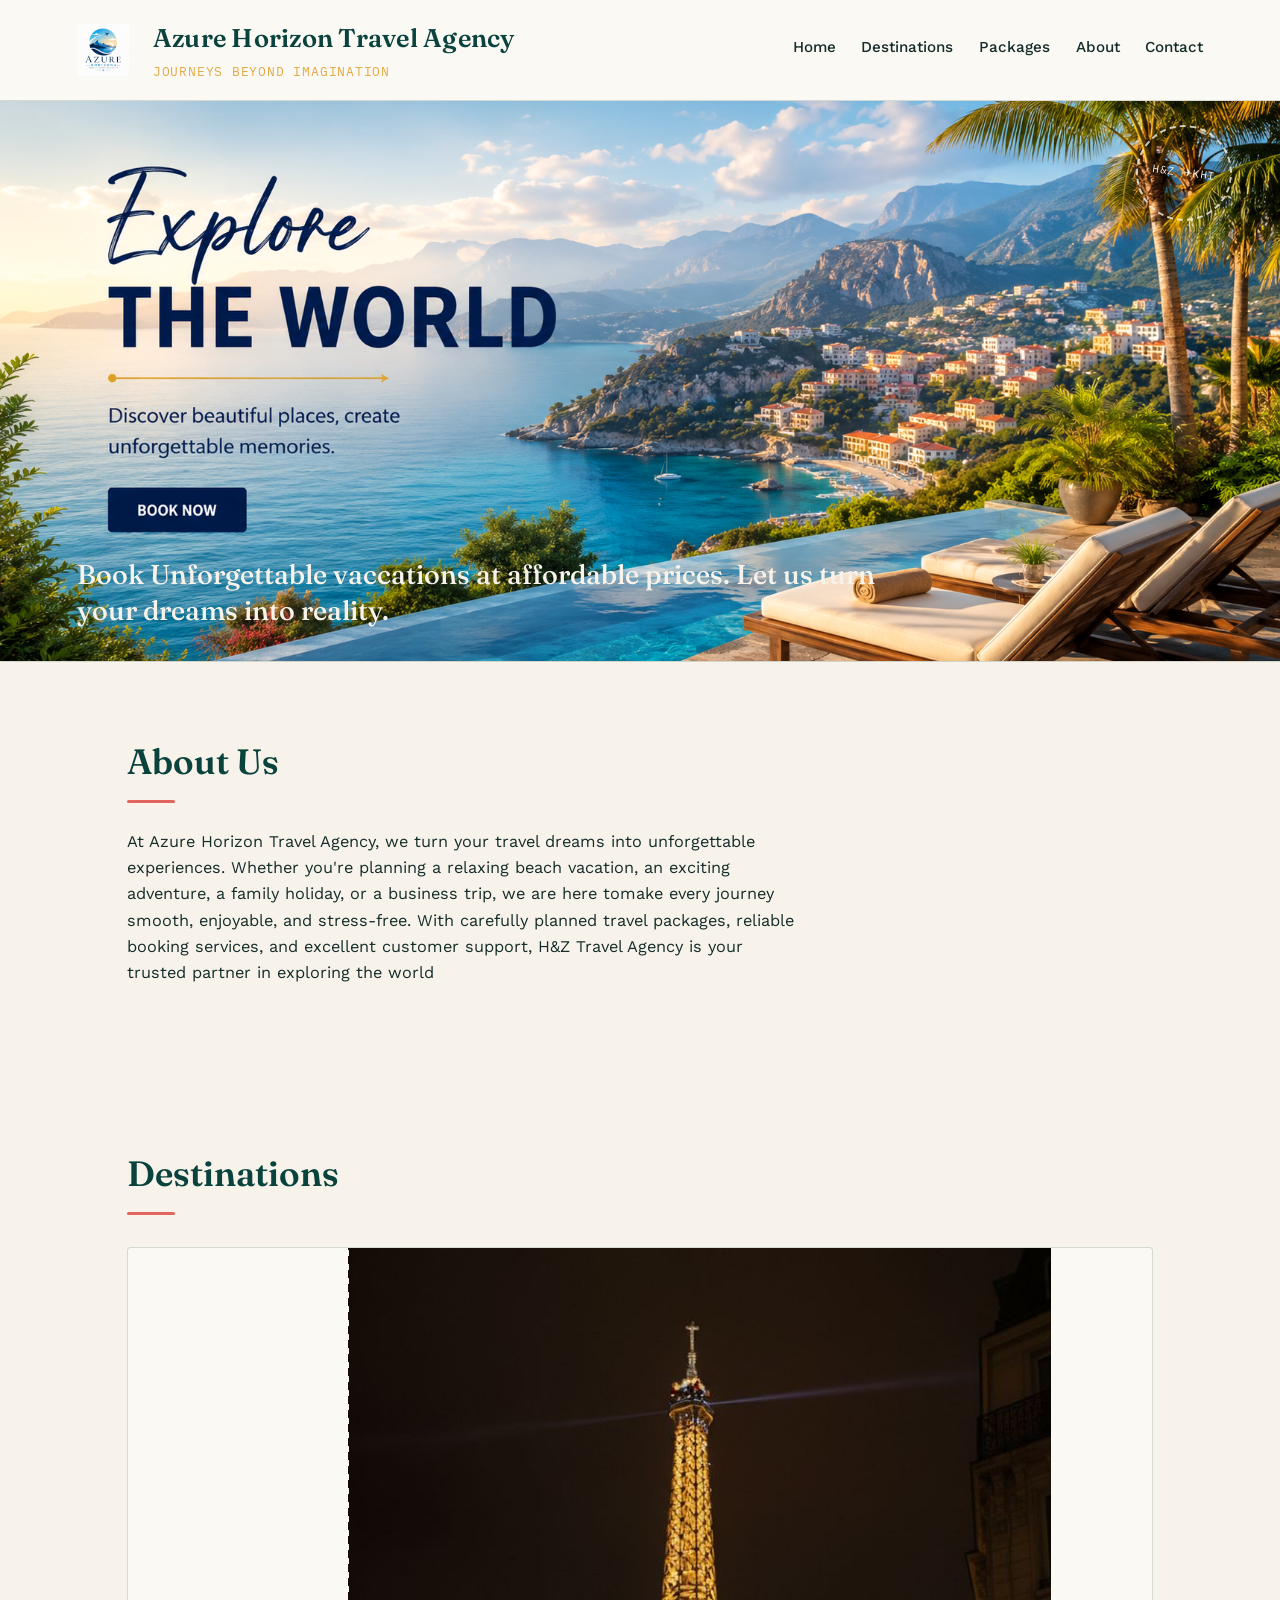
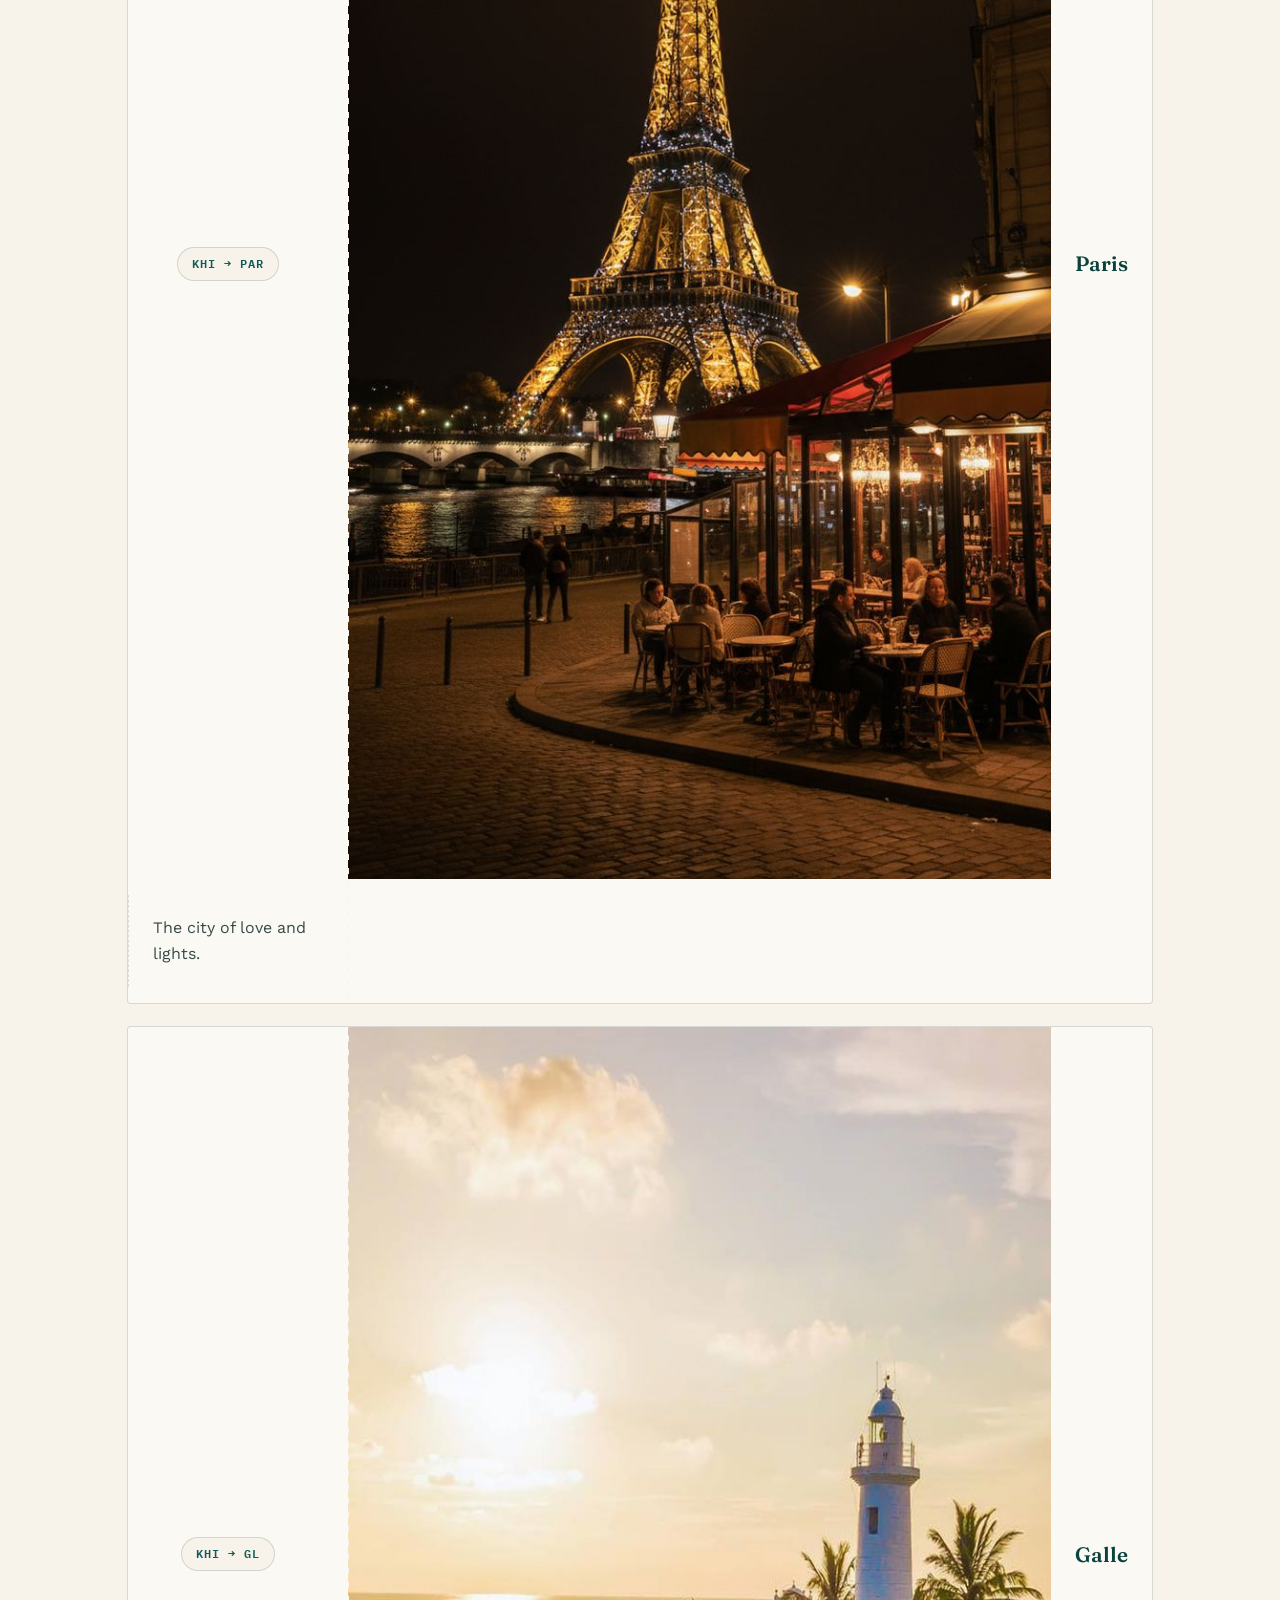
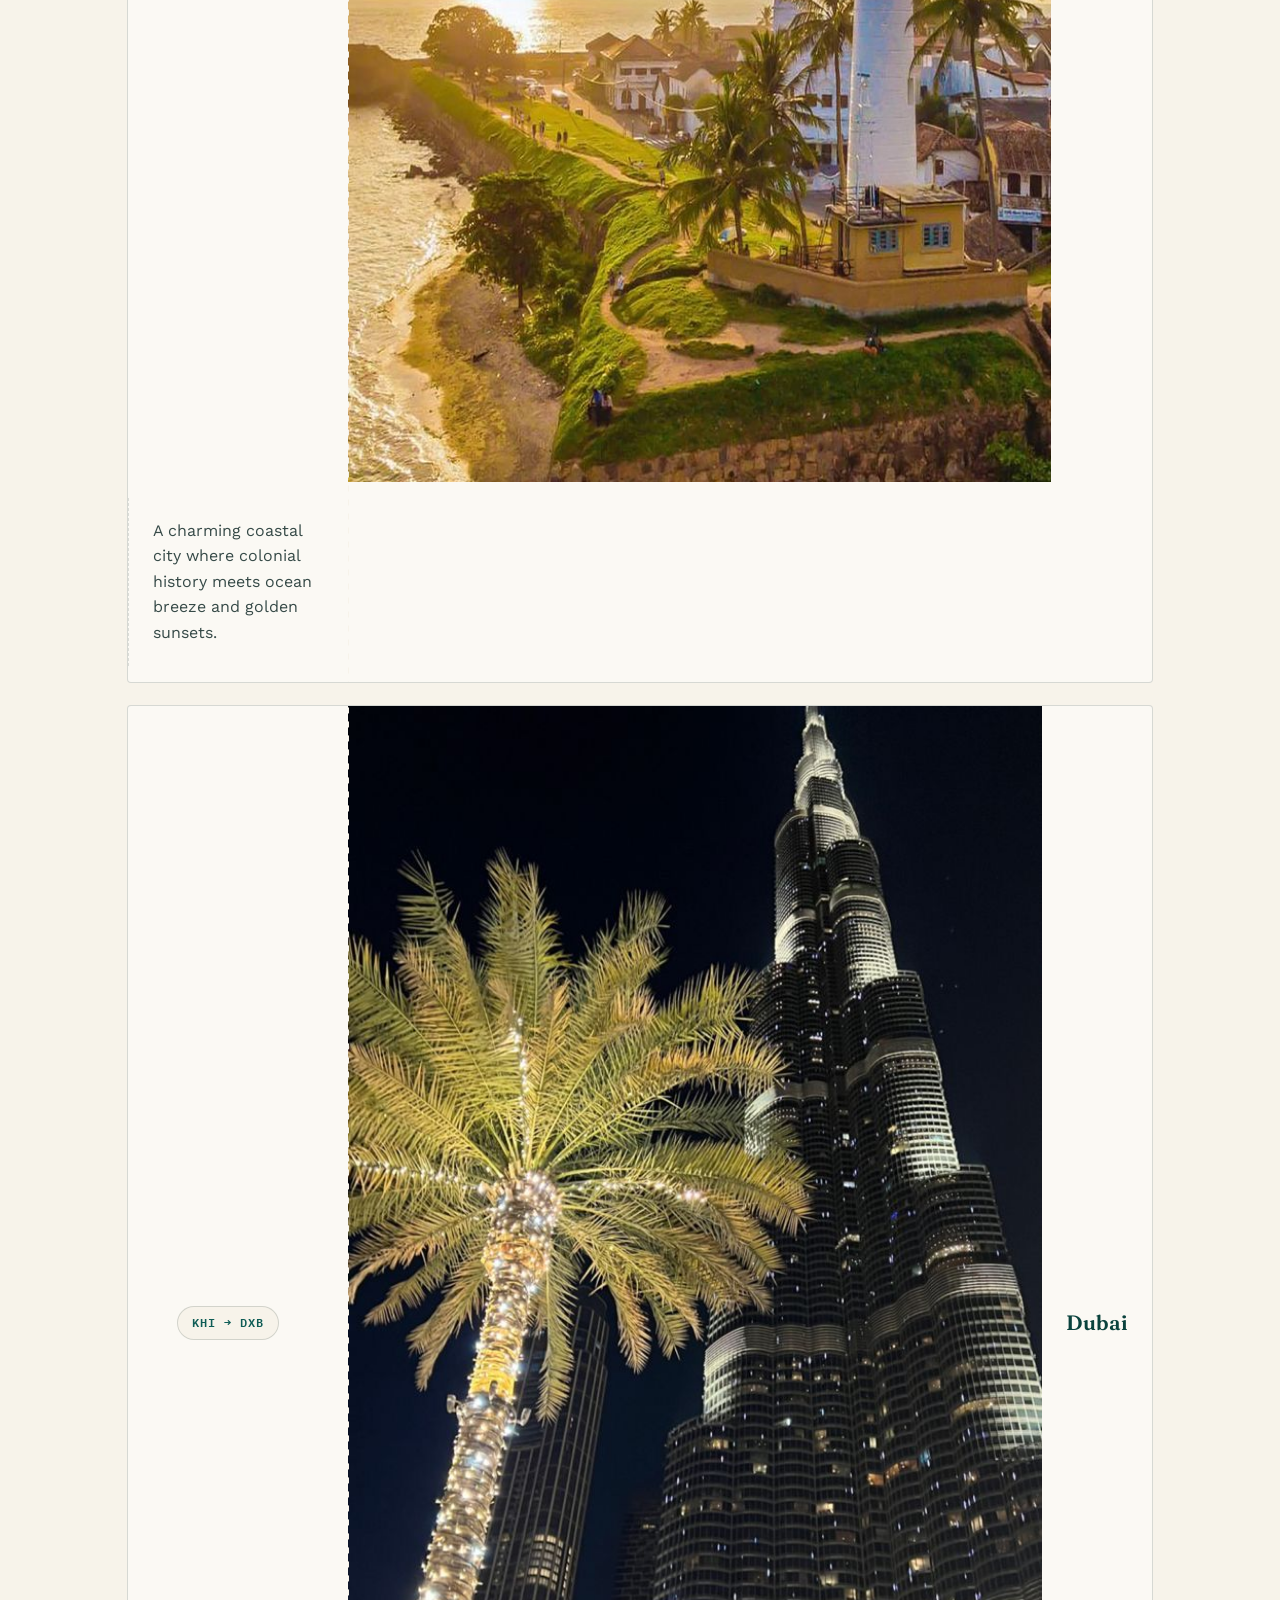
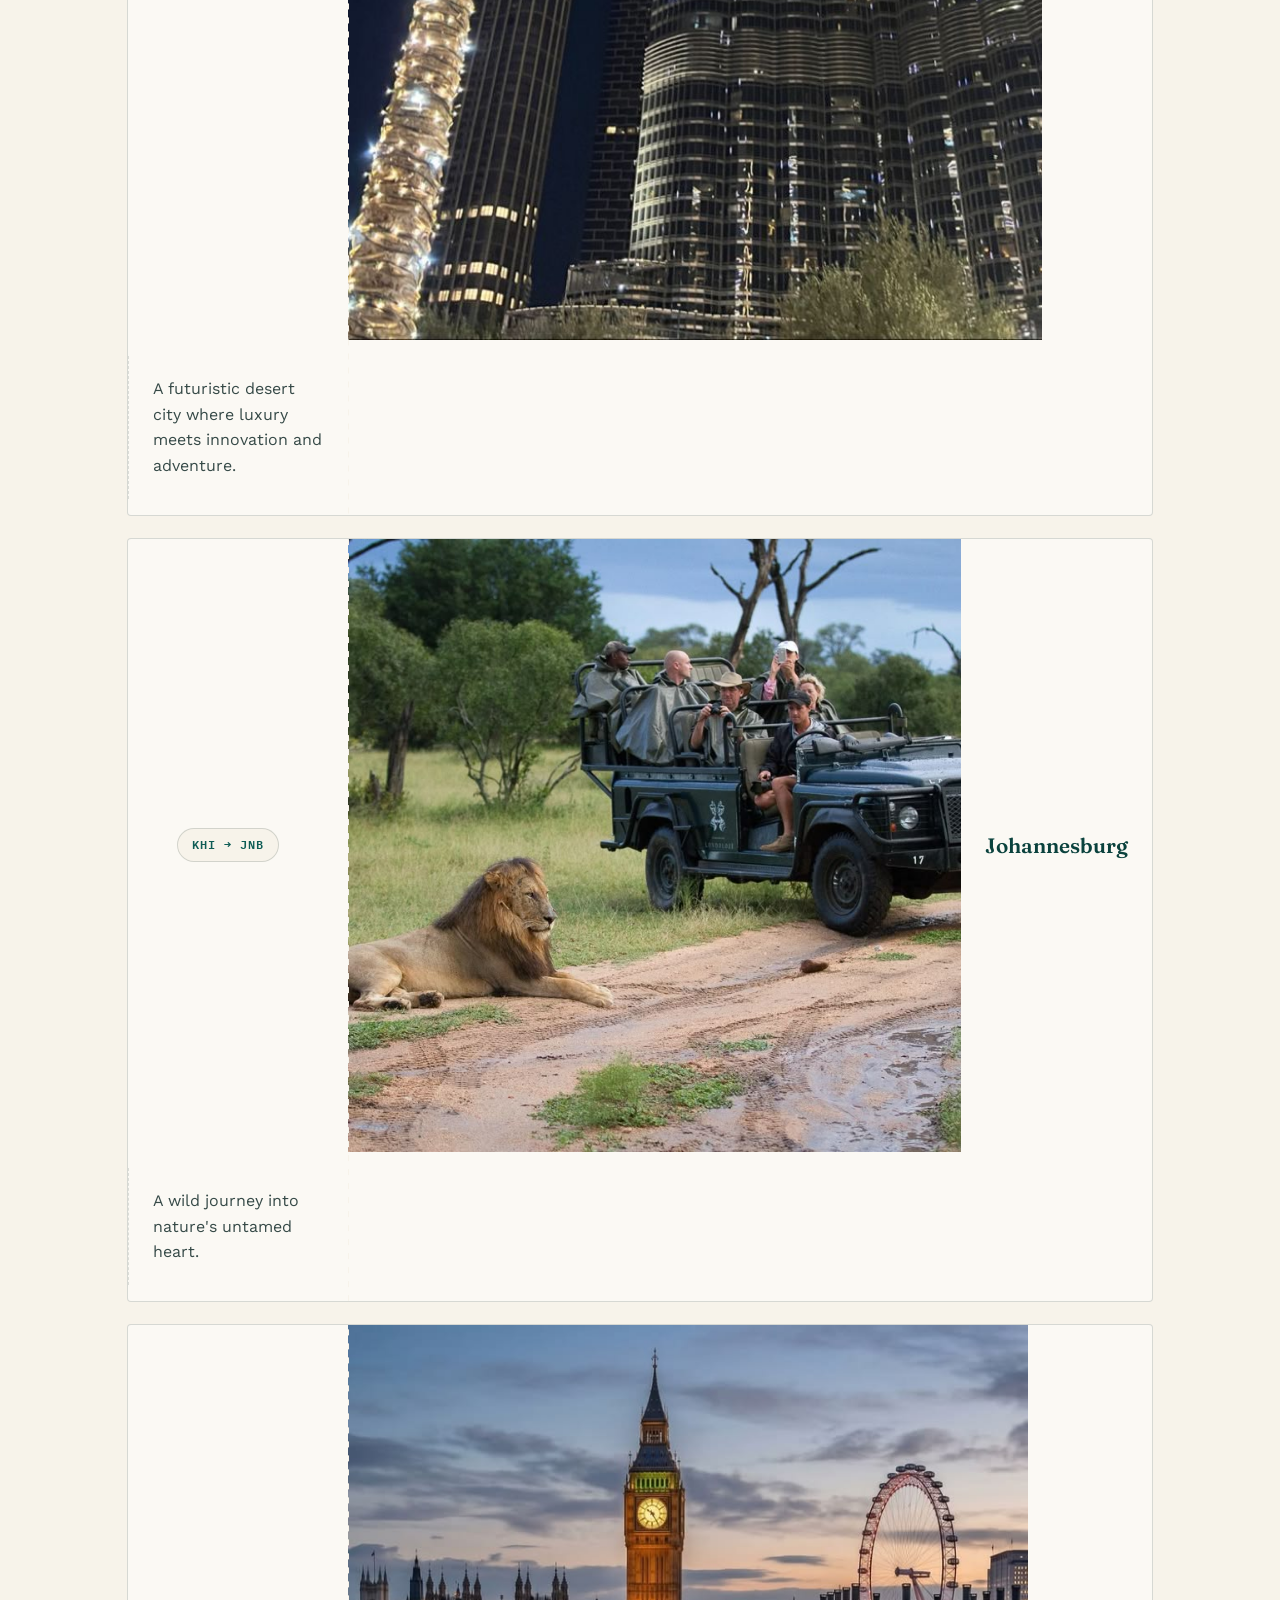
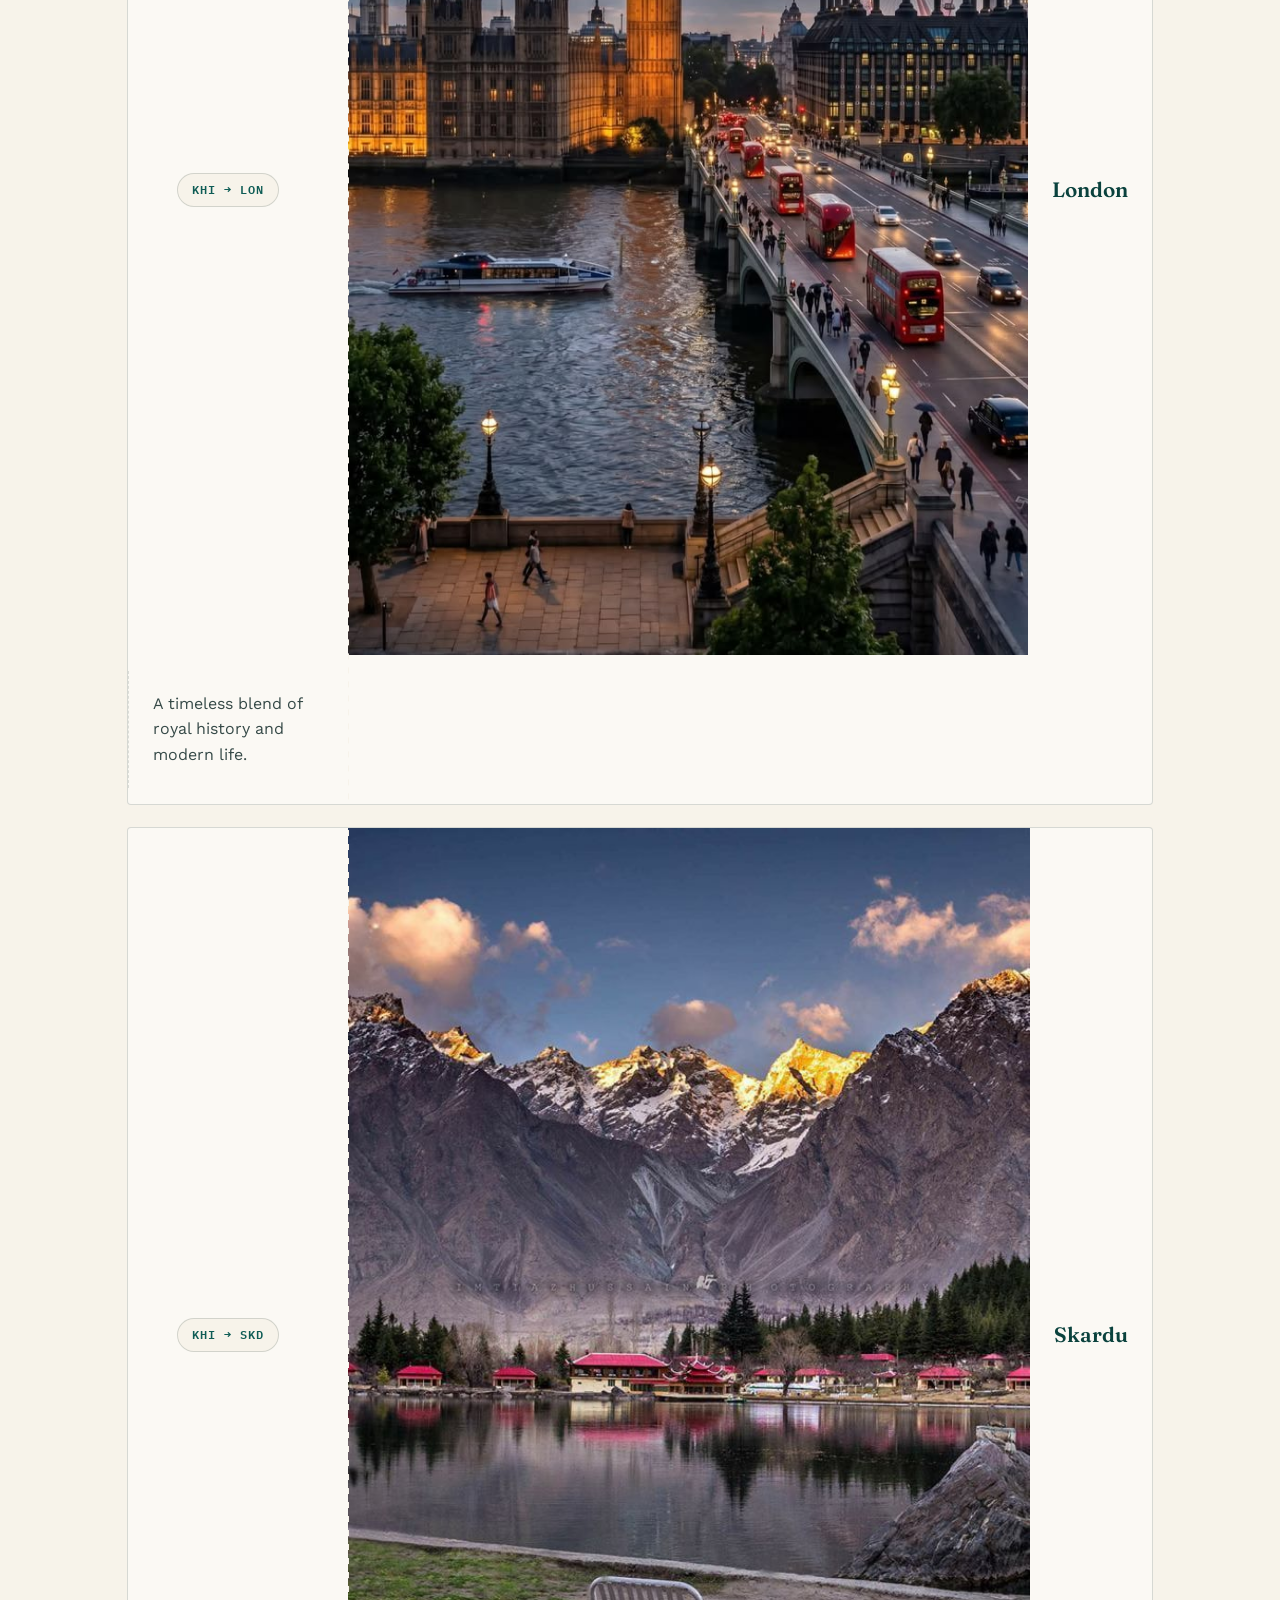
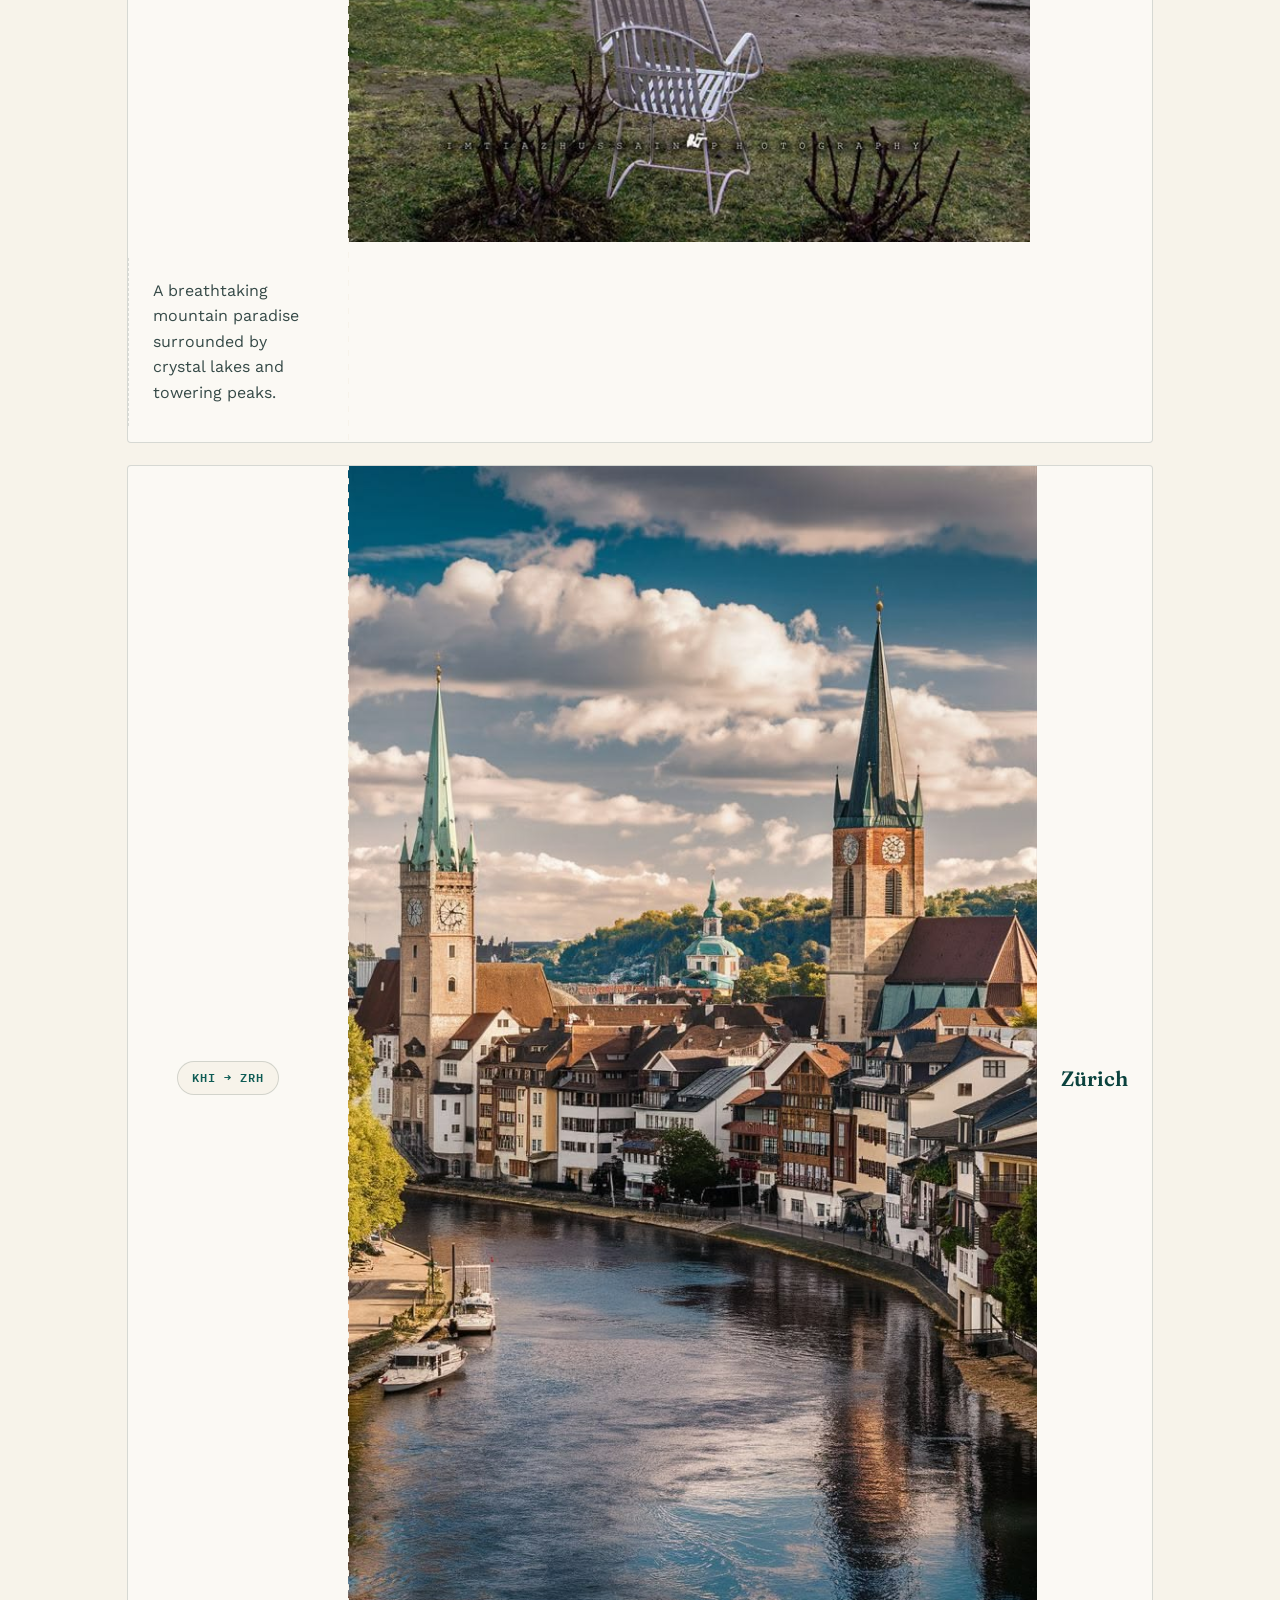
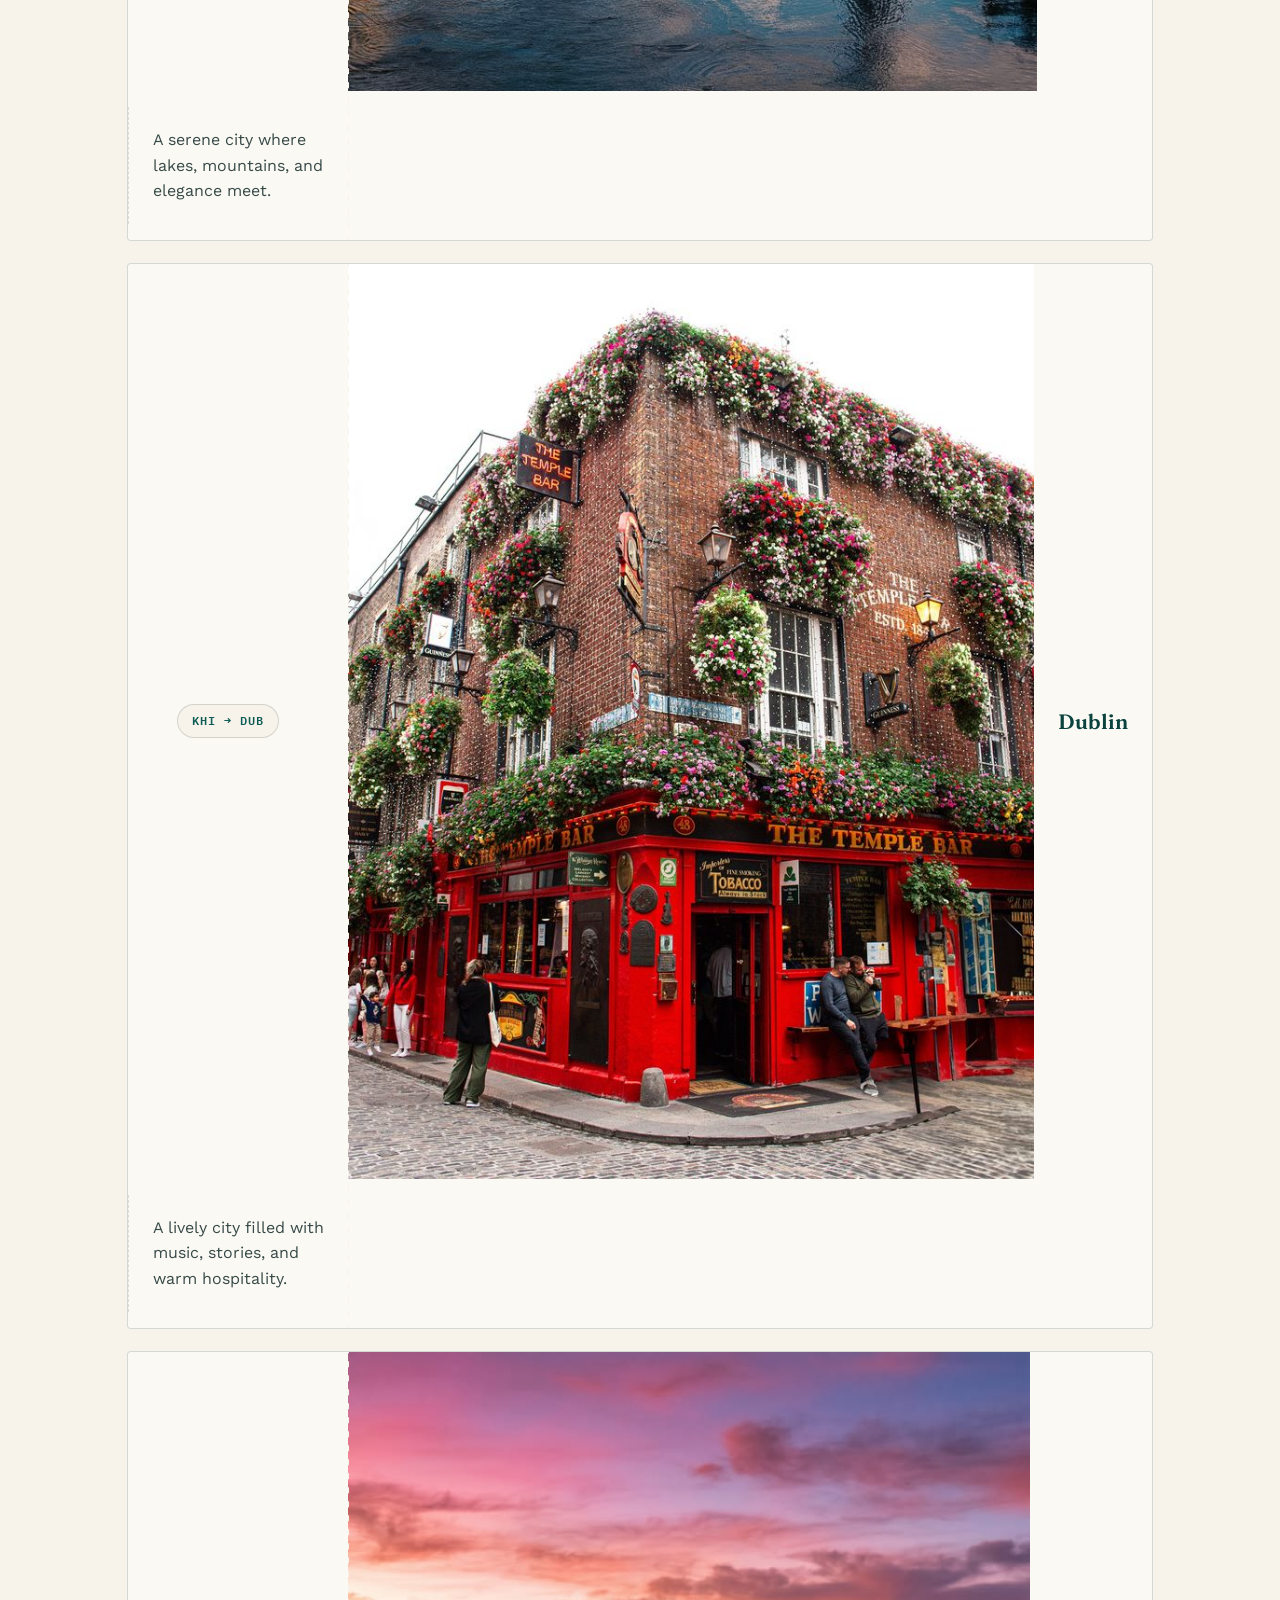
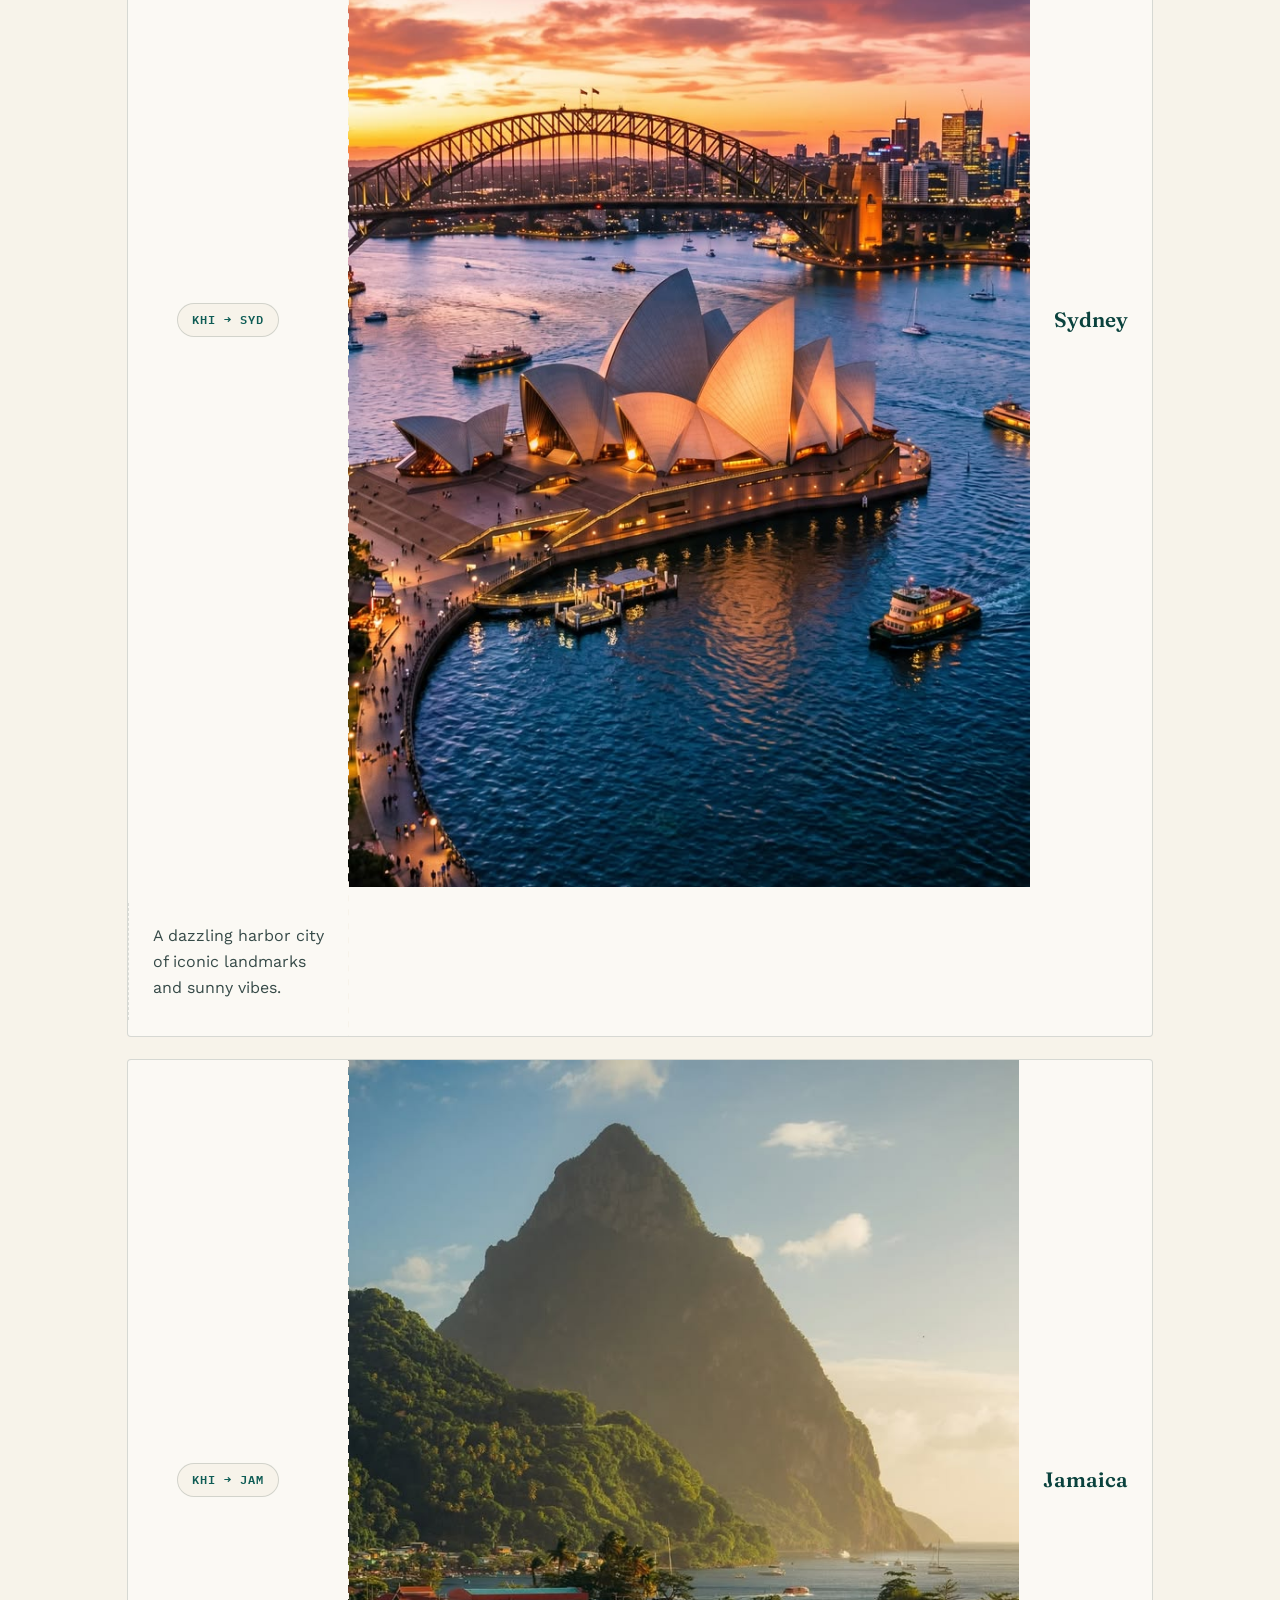
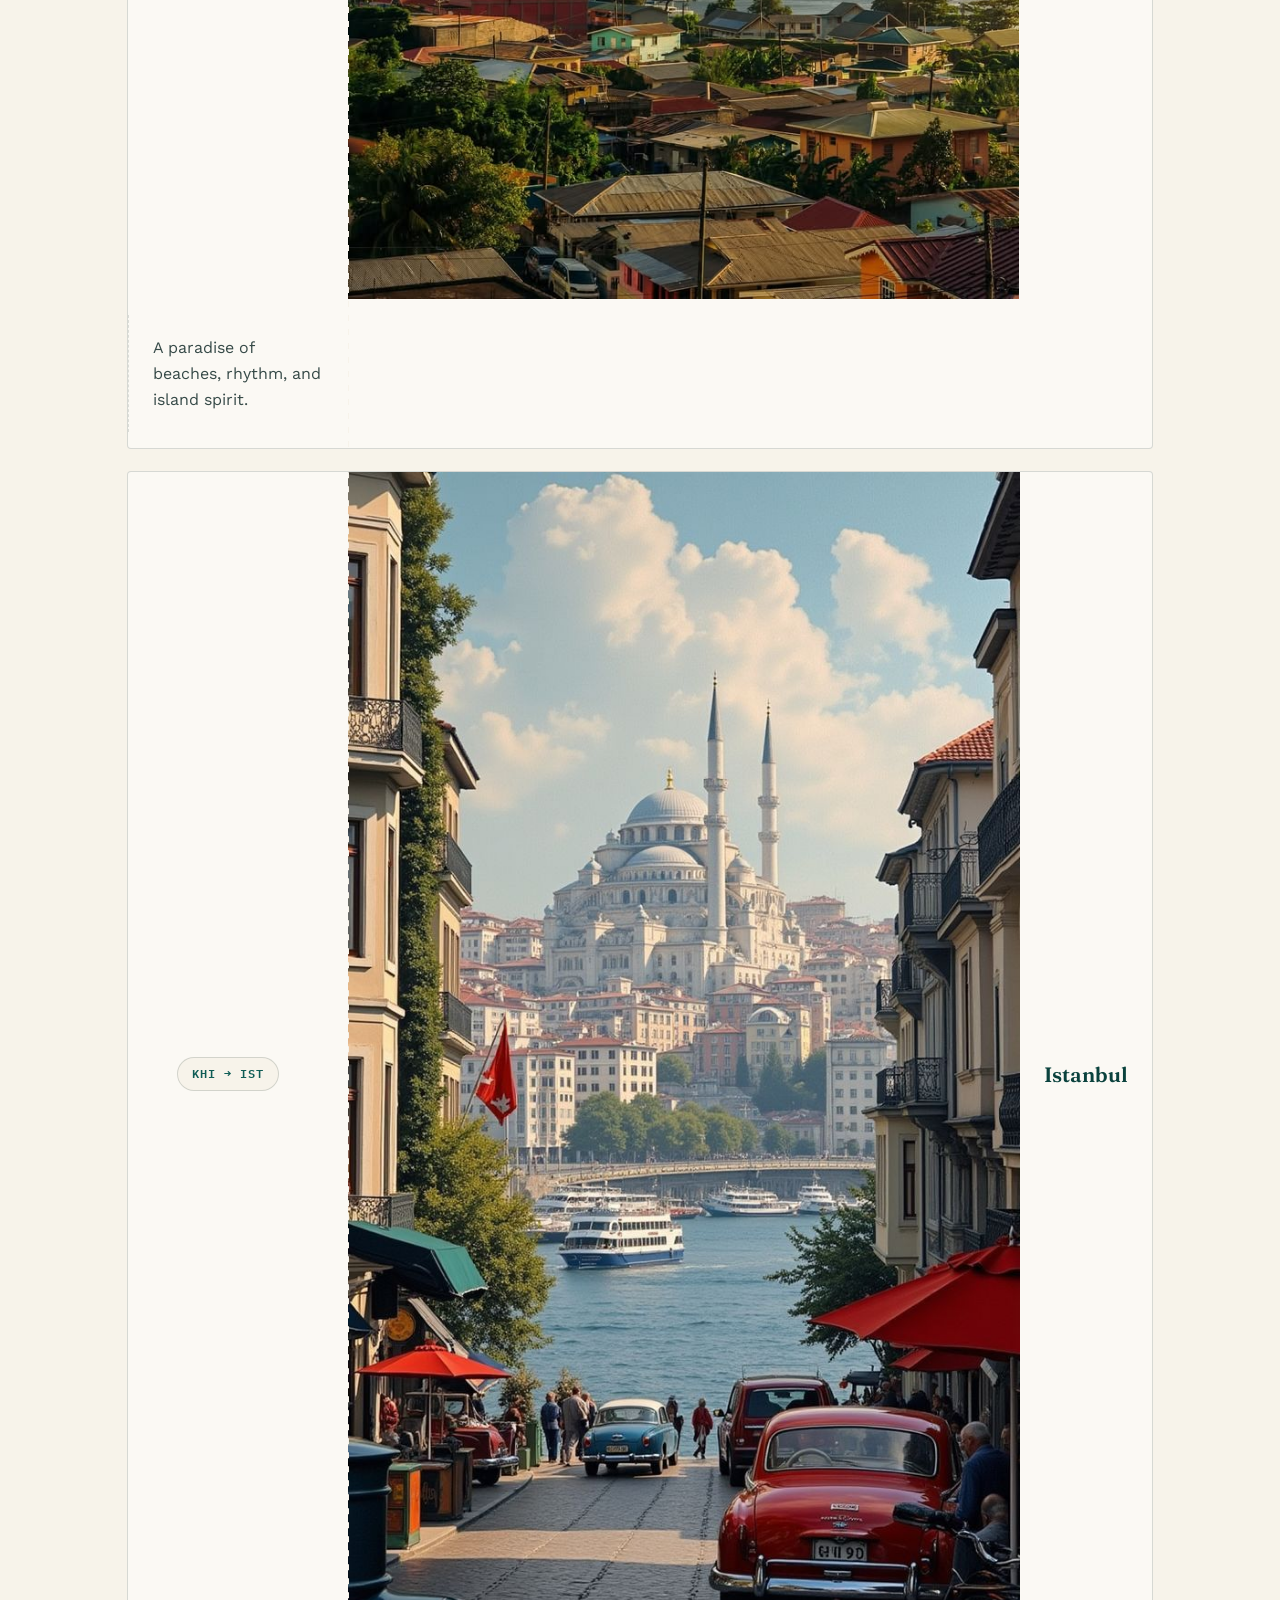
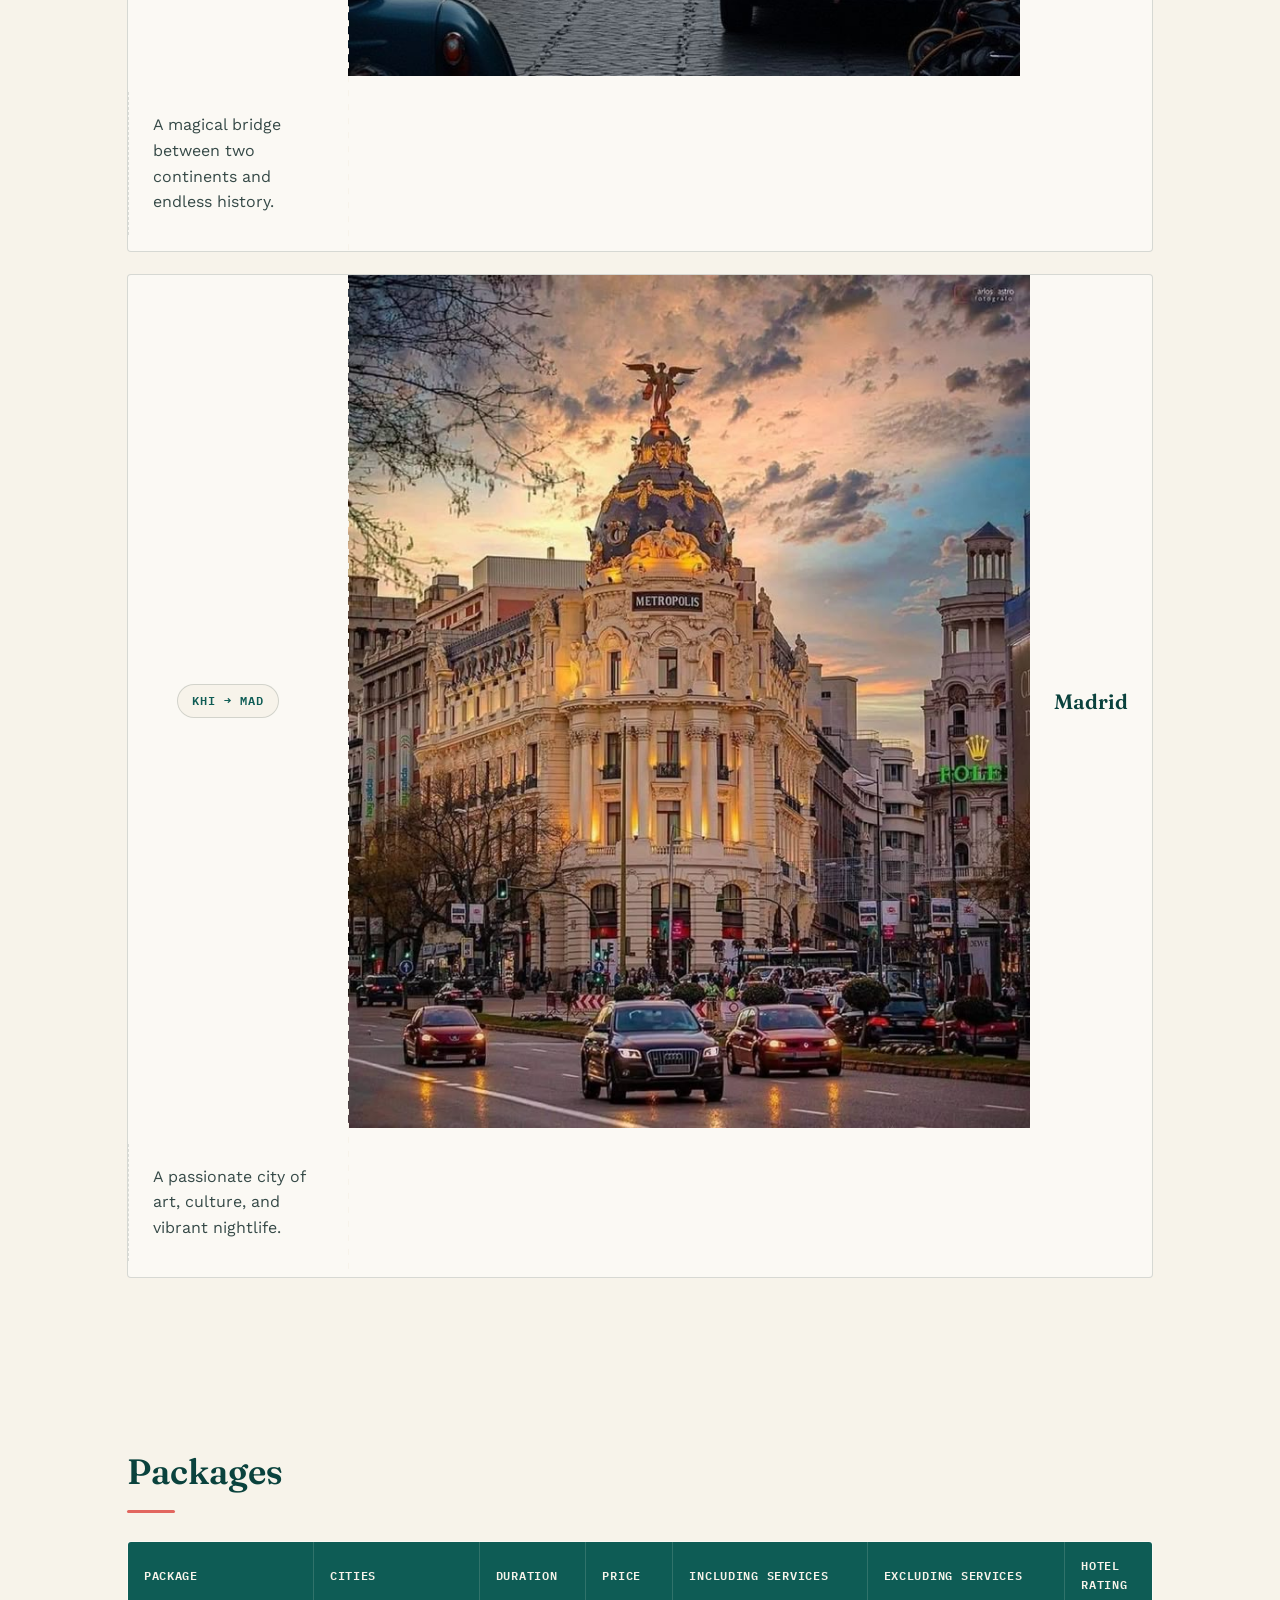
<file: index.html>
<!DOCTYPE html>
<html lang="en">

<head>
    <meta charset="UTF-8">
    <title>Azure Horizon Travel Agency- Journeys Beyond Imagination.</title>
    <meta name="viewport" content="width=device-width, initial-scale=1.0">
    <meta name="description"
        content="Azure Horizon Travel Agency offers custom travel packages, tours, and bookings to destinations worldwide.">
    <link rel="icon" href="assets/favicon.ico" type="image/x-icon">
    <link rel="stylesheet" href="css/style.css">
</head>

<body>
    <header id="home">
        <div class="logo">
            <img src="assets/Azure Horizon logo.png" alt="Azure Horizon Travel Agency Logo">
        </div>

        <div class="title">
            <h1>Azure Horizon Travel Agency</h1>
            <p>Journeys Beyond Imagination</p>
        </div>

        <nav>
            <a href="#home">Home</a>
            <a href="#destinations">Destinations</a>
            <a href="#packages">Packages</a>
            <a href="#about">About</a>
            <a href="#contact">Contact</a>
        </nav>
    </header>

    <main>
        <section class="hero">
            <img src="assets/Hero.png" alt="Travel Destinations">
            <p>Book Unforgettable vaccations at affordable prices.
                Let us turn your dreams into reality.
            </p>
        </section>

        <section class="about" id="about">
            <h2>About Us</h2>

            <p>At Azure Horizon Travel Agency, we turn your travel dreams into unforgettable experiences. Whether you're
                planning a relaxing beach vacation, an exciting adventure, a family holiday, or a business trip, we are
                here tomake every journey smooth, enjoyable, and stress-free. With carefully planned travel packages,
                reliable booking services, and excellent customer support, H&Z Travel Agency is your trusted partner in
                exploring the world </p>
        </section>

        <section class="destinations" id="destinations">
            <h2>Destinations</h2>

            <div class="card" data-code="KHI &#8594; PAR">
                <img src="assets/Paris.jfif" alt="Paris">
                <h3>Paris</h3>
                <p>The city of love and lights.</p>
            </div>

            <div class="card" data-code="KHI &#8594; GL">
                <img src="assets/Galle Fort Sri Lanka.jfif" alt="Galle">
                <h3>Galle</h3>
                <p>A charming coastal city where colonial history meets ocean breeze and golden sunsets.</p>
            </div>

            <div class="card" data-code="KHI &#8594; DXB">
                <img src="assets/dubai.jfif" alt="Dubai">
                <h3>Dubai</h3>
                <p>A futuristic desert city where luxury meets innovation and adventure.</p>
            </div>

            <div class="card" data-code="KHI &#8594; JNB">
                <img src="assets/Safari.jpg" alt="Johannesburg">
                <h3>Johannesburg</h3>
                <p>A wild journey into nature's untamed heart.</p>
            </div>

            <div class="card" data-code="KHI &#8594; LON">
                <img src="assets/london.jfif" alt="London">
                <h3>London</h3>
                <p>A timeless blend of royal history and modern life.</p>
            </div>

            <div class="card" data-code="KHI &#8594; SKD">
                <img src="assets/skardu.jfif" alt="Skardu">
                <h3>Skardu</h3>
                <p>A breathtaking mountain paradise surrounded by crystal lakes and towering peaks.</p>
            </div>

            <div class="card" data-code="KHI &#8594; ZRH">
                <img src="assets/Zurich .jfif" alt="Zürich">
                <h3>Zürich</h3>
                <p>A serene city where lakes, mountains, and elegance meet.</p>
            </div>

            <div class="card" data-code="KHI &#8594; DUB">
                <img src="assets/DUBLIN.jfif" alt="Dublin">
                <h3>Dublin</h3>
                <p>A lively city filled with music, stories, and warm hospitality.</p>
            </div>

            <div class="card" data-code="KHI &#8594; SYD">
                <img src="assets/Sydney.jfif" alt="Sydney">
                <h3>Sydney</h3>
                <p>A dazzling harbor city of iconic landmarks and sunny vibes.</p>
            </div>

            <div class="card" data-code="KHI &#8594; JAM">
                <img src="assets/Jamaica.jfif" alt="Jamaica">
                <h3>Jamaica</h3>
                <p>A paradise of beaches, rhythm, and island spirit.</p>
            </div>

            <div class="card" data-code="KHI &#8594; IST">
                <img src="assets/Istanbul.jfif" alt="Istanbul">
                <h3>Istanbul</h3>
                <p>A magical bridge between two continents and endless history.</p>
            </div>

            <div class="card" data-code="KHI &#8594; MAD">
                <img src="assets/Madrid.jfif" alt="Madrid">
                <h3>Madrid</h3>
                <p>A passionate city of art, culture, and vibrant nightlife.</p>
            </div>
        </section>

        <section class="packages" id="packages">
            <h2>Packages</h2>

            <table border="1">
                <thead>
                    <tr>
                        <th>Package</th>
                        <th>Cities</th>
                        <th>Duration</th>
                        <th>Price</th>
                        <th>Including Services</th>
                        <th>Excluding Services</th>
                        <th>Hotel Rating</th>
                    </tr>
                </thead>

                <tbody>
                    <tr>
                        <td>France Package</td>
                        <td>Paris, Nice, Lyon</td>
                        <td>6 days / 5 Nights</td>
                        <td>$1,800</td>
                        <td>Flight, hotel, breakfast, city tours, Eiffel Tower visit, local transport</td>
                        <td>Visa fee, lunch/dinner, personal expenses, travel insurance</td>
                        <td>4-5 star</td>
                    </tr>

                    <tr>
                        <td>Sri Lanka Package</td>
                        <td>Colombo, Kandy, Galle</td>
                        <td>5 days / 4 Nights</td>
                        <td>$950</td>
                        <td>Flight, hotel, breakfast, sightseeing, beach tours, transport</td>
                        <td>Visa fee, meals (lunch/dinner), personal expenses</td>
                        <td>3-4 star</td>
                    </tr>

                    <tr>
                        <td>UAE Package</td>
                        <td>Dubai, Abu Dhabi, Sharjah</td>
                        <td>5 days / 4 Nights</td>
                        <td>$1,200</td>
                        <td>Flight, hotel, breakfast, desert safari, Burj Khalifa ticket, transport</td>
                        <td>Visa fee, meals, shopping, insurance</td>
                        <td>4 star</td>
                    </tr>

                    <tr>
                        <td>South Africa Package</td>
                        <td>Cape Town, Johannesburg, Pretoria</td>
                        <td>7 days / 6 Nights</td>
                        <td>$2,300</td>
                        <td>Flight, hotel, breakfast, safari tour, city tours, transport</td>
                        <td>Visa fee, lunch/dinner, personal expenses</td>
                        <td>4 star</td>
                    </tr>

                    <tr>
                        <td>England Package</td>
                        <td>London, Manchester, Oxford</td>
                        <td>6 days / 5 Nights</td>
                        <td>$2,000</td>
                        <td>Flight, hotel, breakfast, London city tour, Thames cruise, transport</td>
                        <td>Visa fee, meals, personal expenses</td>
                        <td>4-5 star</td>
                    </tr>

                    <tr>
                        <td>Pakistan Package</td>
                        <td>Islamabad, Hunza, Skardu</td>
                        <td>6 days / 5 Nights</td>
                        <td>$700</td>
                        <td>Transport, hotel, breakfast, northern areas tour, guided trips</td>
                        <td>Air tickets, lunch/dinner, personal expenses</td>
                        <td>3-4 star</td>
                    </tr>

                    <tr>
                        <td>Switzerland Package</td>
                        <td>Zürich, Lucerne, Interlaken</td>
                        <td>6 Days / 5 Nights</td>
                        <td>$2,800</td>
                        <td>Flight, hotel, breakfast, mountain tours, lake cruises, transport</td>
                        <td>Visa fee, meals, insurance, personal expenses</td>
                        <td>4-5 Star</td>
                    </tr>

                    <tr>
                        <td>Ireland Package</td>
                        <td>Dublin, Galway, Cork</td>
                        <td>5 days / 4 Nights</td>
                        <td>$1,900</td>
                        <td>Flight, hotel, breakfast, city tours, castle visits, transport</td>
                        <td>Visa fee, meals, insurance, personal expenses</td>
                        <td>4 star</td>
                    </tr>

                    <tr>
                        <td>Australia Package</td>
                        <td>Sydney, Melbourne, Brisbane</td>
                        <td>7 Days / 6 Nights</td>
                        <td>$3,200</td>
                        <td>Flight, hotel, breakfast, city tours, Opera House visit, transport</td>
                        <td>Visa fee, meals, insurance, personal expenses</td>
                        <td>4-5 star</td>
                    </tr>

                    <tr>
                        <td>Caribbean Package</td>
                        <td>Bahamas, Jamaica, Barbados</td>
                        <td>6 Days / 5 Nights</td>
                        <td>$2,600</td>
                        <td>Flight, beach resort hotel, breakfast, island tours, water sports</td>
                        <td>Visa fee, lunch/dinner, personal expenses</td>
                        <td>4-5 star</td>
                    </tr>

                    <tr>
                        <td>Turkey Package</td>
                        <td>Istanbul, Cappadocia, Antalya</td>
                        <td>6 Days / 5 Nights</td>
                        <td>$1,400</td>
                        <td>Flight, hotel, breakfast, hot air balloon ride, city tours, transport</td>
                        <td>Visa fee, meals, insurance</td>
                        <td>4 star</td>
                    </tr>

                    <tr>
                        <td>Spain Package</td>
                        <td>Madrid, Barcelona, Seville</td>
                        <td>6 Days / 5 Nights</td>
                        <td>$1,700</td>
                        <td>Flight, hotel, breakfast, city tours, stadium visit, transport</td>
                        <td>Visa fee, meals, personal expenses</td>
                        <td>4 star</td>
                    </tr>
                </tbody>
            </table>

            <div class="packages">
                <h2>Book your favourtie package before its too late.</h2><br>
                <select name="packages" id="package" required>
                    <option value="" disabled selected>Select Package</option>
                    <option value="france-package">France Package</option>
                    <option value="sri-lanka-package">Sri Lanka Package</option>
                    <option value="uae-package">UAE Package</option>
                    <option value="south-africa-package">South Africa Package</option>
                    <option value="england-package">England Package</option>
                    <option value="pakistan-package">Pakistan Package</option>
                    <option value="switzerland-package">Switzerland Package</option>
                    <option value="ireland-package">Ireland Package</option>
                    <option value="australia-package">Australia Package</option>
                    <option value="carribean-package">Carribean Package</option>
                    <option value="turkey-package">Turkey Package</option>
                    <option value="spain-package">Spain Package</option>
                </select>
            </div>
            <div class="book">
                <button type="submit">Book Now</button>
            </div>
        </section>

        <section class="why-us">
            <h2>Why Choose Us?</h2>
            <ul>
                <li>Affordable Prices</li>
                <li>Professional Tour Guides</li>
                <li>Comforatable Hotels</li>
                <li>Premium Transport</li>
                <li>24/7 Customer Service</li>
            </ul>
        </section>

        <section class="booking">
            <h2>Book Custom Tours</h2>

            <p>To book custom tours with Azure Horizon Travel Agency, <a href="form.html">click me</a></p>
            <p>The detail of all the packages is available at Azure Horizon Travel Agency is in the packages section,
                please check it out.</p>
        </section>

        <section class="contact" id="contact">
            <h2>Contact Us</h2>

            <p><strong>Phone:</strong> + 92 300 1234567</p>
            <p><strong>Email:</strong> info@hztravel.com</p>
            <p><strong>Address:</strong> Karachi, Pakistan</p>
        </section>
    </main>

    <footer>
        <h3>Azure Horizon Travel Agency</h3>
        <p>Journeys Beyond Imagination</p>

        <hr>

        <p>Home | Destinations | Packages | About | Contact</p>
        <p class="socials">
            <a href="#">Facebook</a> | <a href="#">WhatsApp</a> | <a href="#">Instagram</a> | <a href="#">YouTube</a>
        </p>

        <p>© 2026 Azure Horizon. All Rights Reserved.</p>
    </footer>
</body>

</html>
</file>
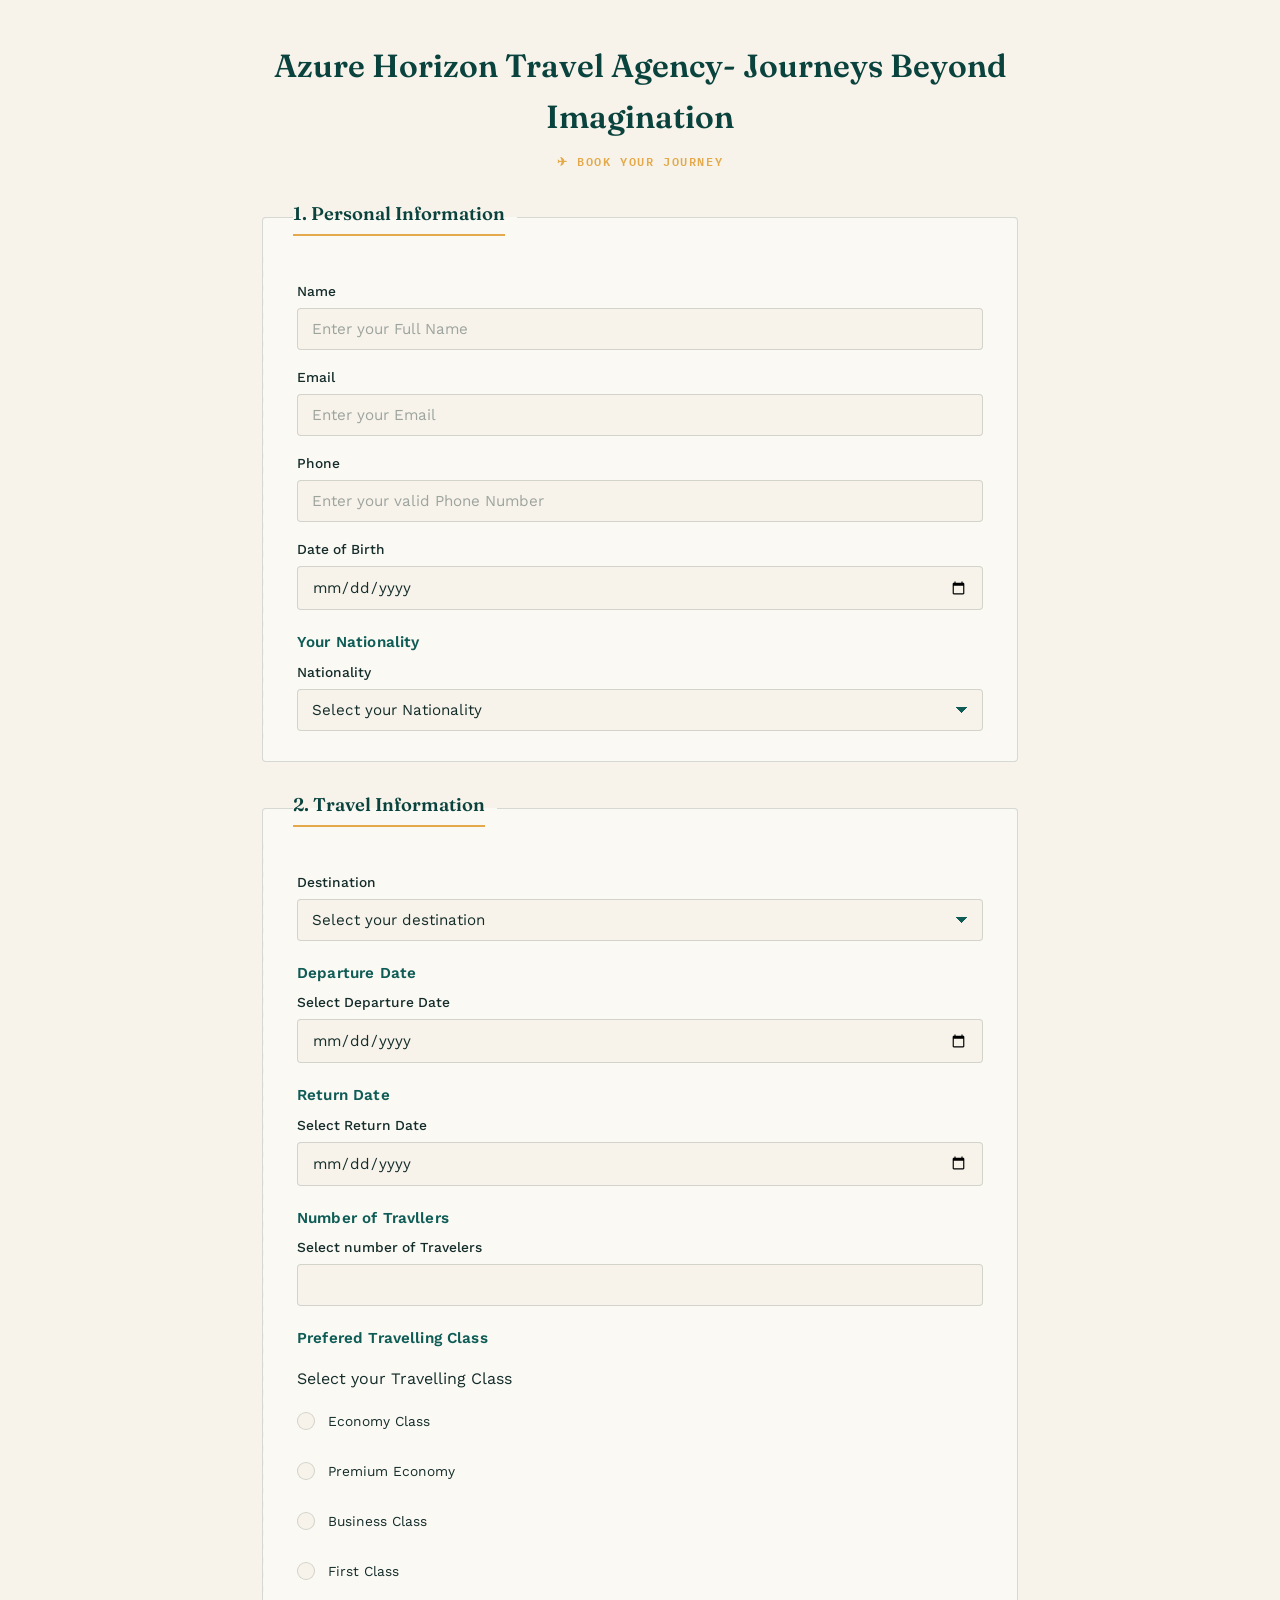
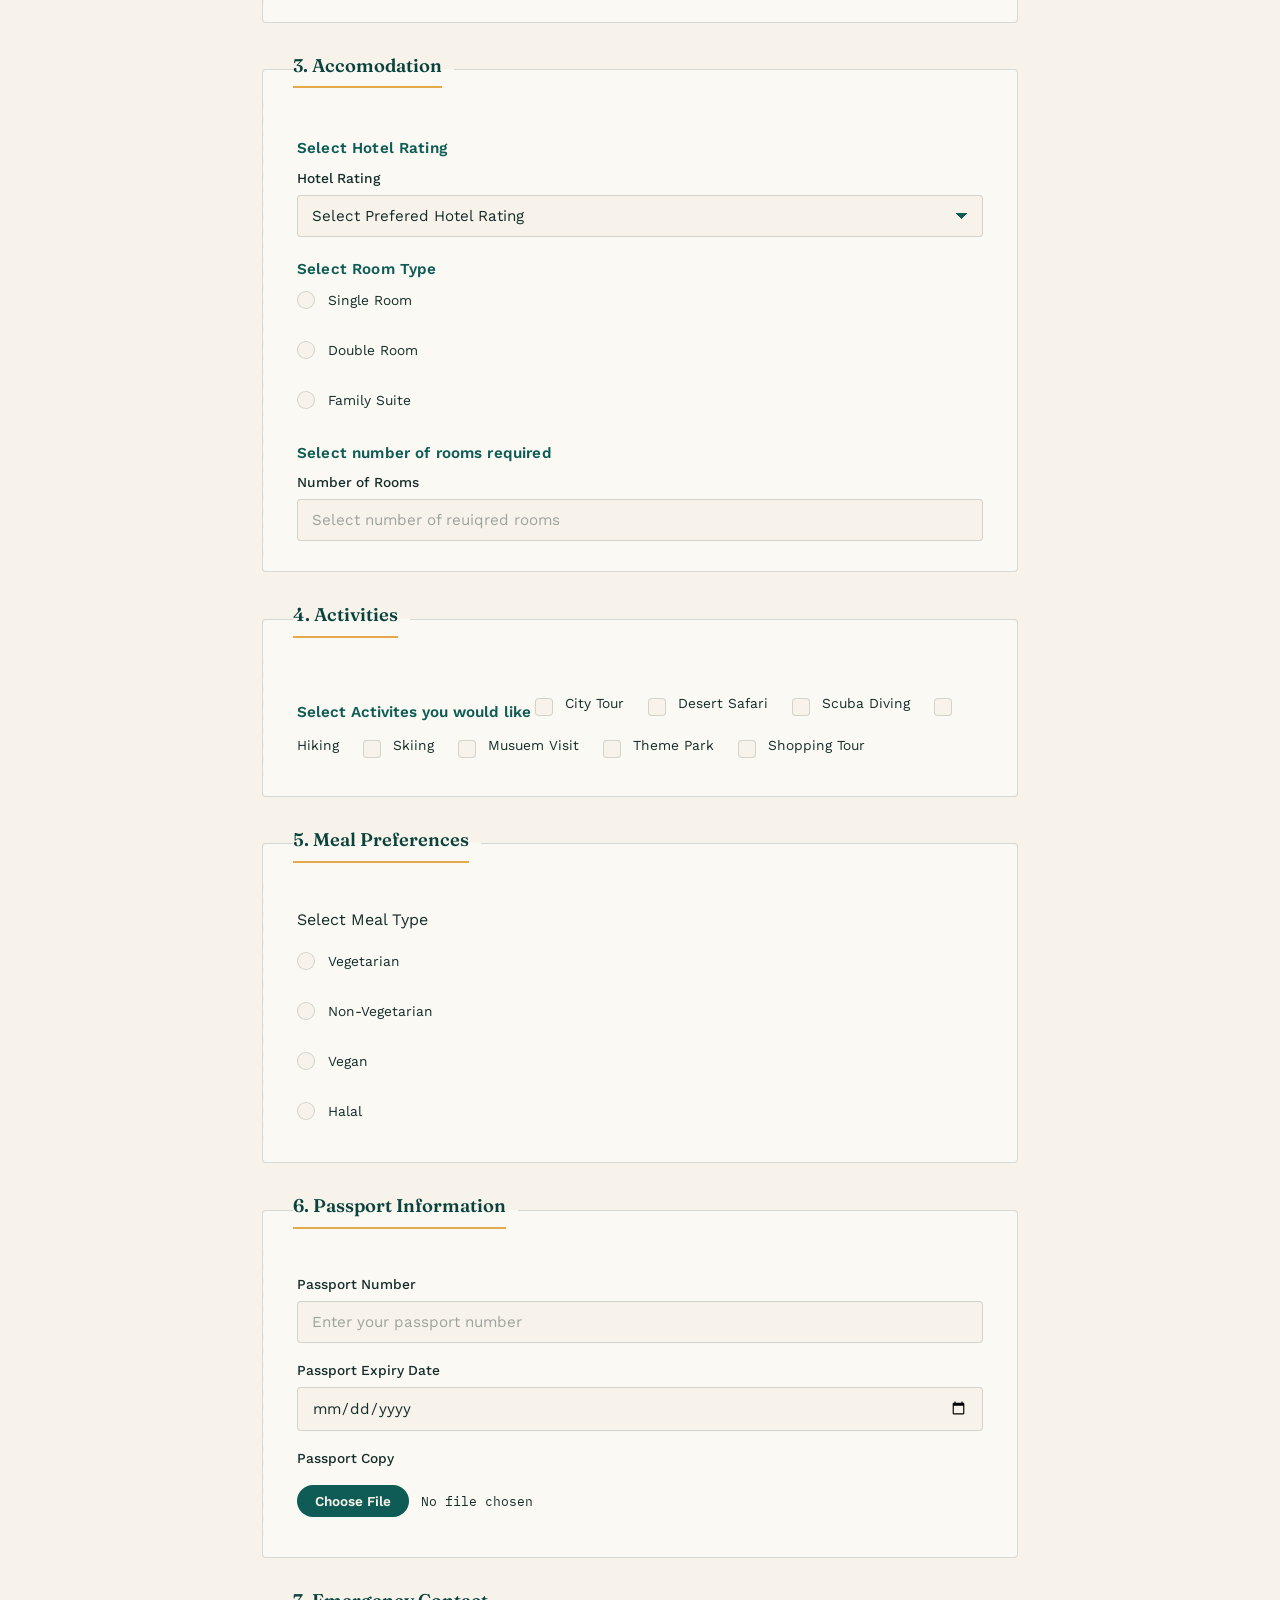
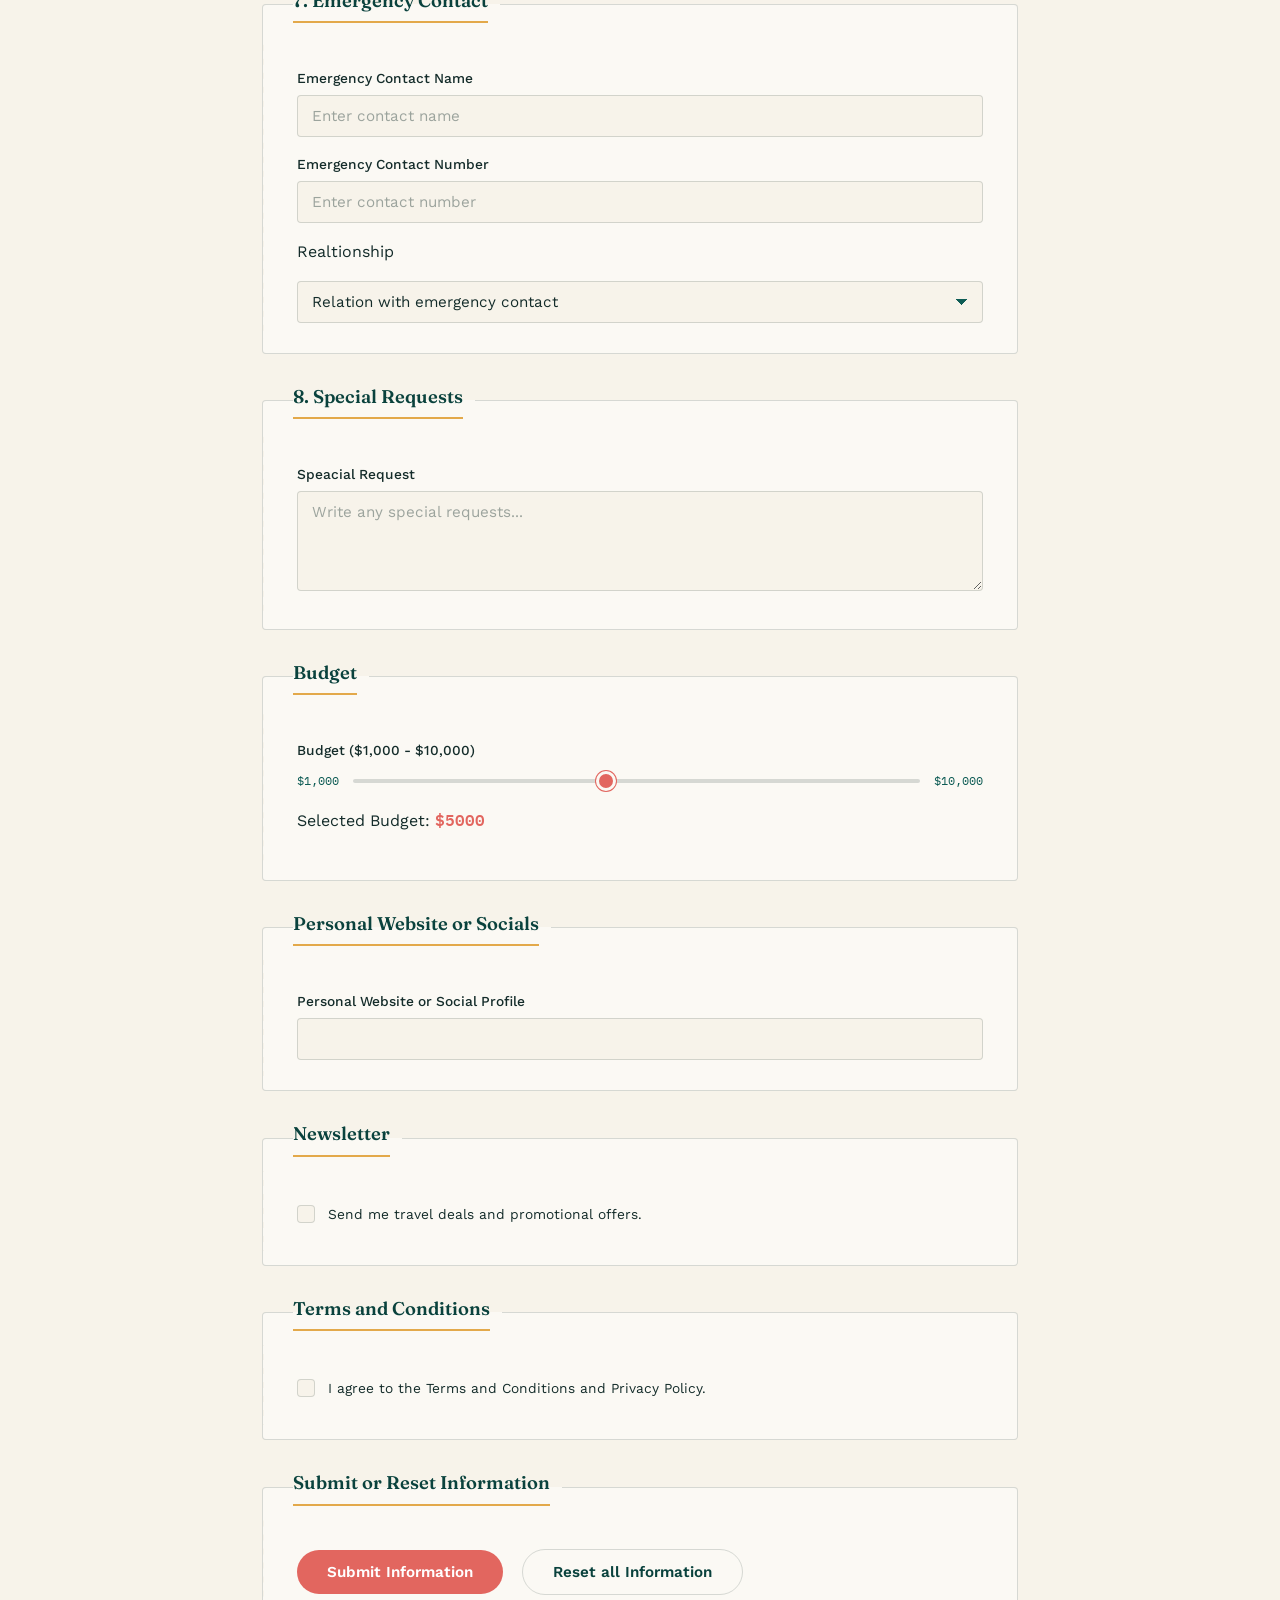
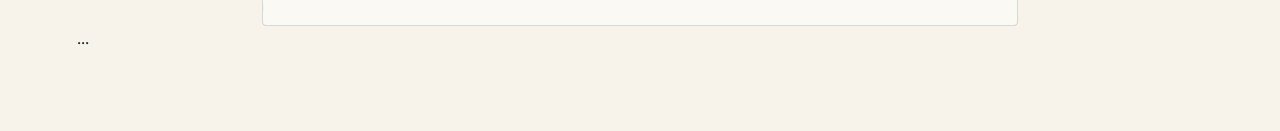
<file: form.html>
<!DOCTYPE html>
<html lang="en">

<head>
    <meta charset="UTF-8">
    <title>Custom Tours - Azure Horizon Travel Agency</title>
    <meta name="viewport" content="width=device-width, initial-scale=1.0">
    <meta name="description"
        content="Fill out our custom tour form to plan your personalized trip with Azure Horizon Travel Agency.">
    <link rel="icon" href="assets/favicon.ico" type="image/x-icon">
    <link rel="stylesheet" href="css/form.css">
</head>

<body>
    <h1>Azure Horizon Travel Agency- Journeys Beyond Imagination</h1>
    <form action="/submit.php">

        <div>
            <fieldset>
                <legend>
                    <h2>1. Personal Information</h2>
                </legend>
                <div>
                    <label for="name">Name</label>
                    <input type="text" name="name" id="name" placeholder="Enter your Full Name" required>
                </div>

                <div>
                    <label for="email">Email</label>
                    <input type="email" name="email" id="email" placeholder="Enter your Email" required>
                </div>

                <div>
                    <label for="phone">Phone</label>
                    <input type="tel" name="phone" id="phone" placeholder="Enter your valid Phone Number" required>
                </div>

                <div>
                    <label for="dob">Date of Birth</label>
                    <input type="date" name="dob" id="dob" required>
                </div>

                <div>
                    <h2>Your Nationality</h2>
                    <label for="nationality">Nationality</label>
                    <select name="nationality" id="nationality" required>
                        <option value="" disabled selected>Select your Nationality</option>
                        <option value="afghanistan">Afghanistan</option>
                        <option value="bangladesh">Bangladesh</option>
                        <option value="croatia">Croatia</option>
                        <option value="denmark">Denmark</option>
                        <option value="England">England</option>
                        <option value="france">France</option>
                        <option value="greece">Greece</option>
                        <option value="hungary">Hungary</option>
                        <option value="indonesia">Indonesia</option>
                        <option value="japan">Japan</option>
                        <option value="kazakhstan">Kazakhstan</option>
                        <option value="lebanon">Lebanon</option>
                        <option value="mallta">Malta</option>
                        <option value="norway">Norway</option>
                        <option value="oman">Oman</option>
                        <option value="pakistan">Pakistan</option>
                        <option value="qatar">Qatar</option>
                        <option value="russia">Russia</option>
                        <option value="saudi_arabia">Saudi Arabia</option>
                        <option value="turkey">Turkey</option>
                        <option value="uzbekistan">Uzbekistan</option>
                        <option value="vietnam">Vietnam</option>
                        <option value="yemen">Yemen</option>
                        <option value="zimbabwe">Zimbabwe</option>
                    </select>
                </div>
            </fieldset>
        </div>

        <div>
            <fieldset>
                <legend>
                    <h2>2. Travel Information</h2>
                </legend>
                <div>
                    <label for="destination">Destination</label>
                    <select name="destination" id="destination" required>
                        <option value="" disabled selected>Select your destination</option>
                        <option value="france">France</option>
                        <option value="sri lanka">Sri Lanka</option>
                        <option value="uae">UAE</option>
                        <option value="south africa">South Africa</option>
                        <option value="england">England</option>
                        <option value="pakistan">Pakistan</option>
                        <option value="switzerland">Switzerland</option>
                        <option value="ireland">Ireland</option>
                        <option value="australia">Australia</option>
                        <option value="carribean">Carribean</option>
                        <option value="turkey">Turkey</option>
                        <option value="spain">Spain</option>
                    </select>
                </div>

                <div>
                    <h2>Departure Date</h2>
                    <label for="departure-date">Select Departure Date</label>
                    <input type="date" name="departure-date" id="departure-date" required>
                </div>

                <div>
                    <h2>Return Date</h2>
                    <label for="return-date">Select Return Date</label>
                    <input type="date" name="return-date" id="return-date" required>
                </div>

                <div>
                    <h2>Number of Travllers</h2>
                    <label for="number-of-travelers">Select number of Travelers</label>
                    <input type="number" min="1" max="5" name="number-of-travelers" id="number-of-travelers" required>
                </div>


                <div>
                    <h2>Prefered Travelling Class</h2>
                    <p>Select your Travelling Class</p>
                    <input type="radio" name="travelling-class" id="economy" value="Economy" required>
                    <label for="economy">Economy Class</label>
                </div>

                <div>
                    <input type="radio" name="travelling-class" id="premium-economy" value="Premium Economy" required>
                    <label for="premium-economy">Premium Economy</label>
                </div>

                <div>
                    <input type="radio" name="travelling-class" id="business" value="Business" required>
                    <label for="business">Business Class</label>
                </div>

                <div>
                    <input type="radio" name="travelling-class" id="first-class" value="First Class" required>
                    <label for="first-class">First Class</label>
                </div>

            </fieldset>
        </div>

        <div>
            <fieldset>
                <legend>
                    <h2>3. Accomodation</h2>
                </legend>
                <div>
                    <h2>Select Hotel Rating</h2>
                    <label for="hotel-rating">Hotel Rating</label>
                    <select name="hotel_rating" id="hotel-rating" requiured>
                        <option value="" disabled selected>Select Prefered Hotel Rating</option>
                        <option value="3_stars">3 Stars</option>
                        <option value="4_stars">4 Stars</option>
                        <option value="5_stars">5 Stars</option>
                    </select>
                </div>

                <div>
                    <h2>Select Room Type</h2>
                    <input type="radio" name="room" id="single" value="Single Room" required>
                    <label for="single">Single Room</label>
                </div>

                <div>
                    <input type="radio" name="room" id="double" value="Double Room" required>
                    <label for="double">Double Room</label>
                </div>

                <div>
                    <input type="radio" name="room" id="family-suite" value="Family Suite" required>
                    <label for="family-suite">Family Suite</label>
                </div>

                <div>
                    <h2>Select number of rooms required</h2>
                    <label for="number-of-rooms">Number of Rooms</label>
                    <input type="number" min="1" max="5" name="number_of_rooms" id="number-of-rooms"
                        placeholder="Select number of reuiqred rooms">
                </div>
            </fieldset>
        </div>

        <div>
            <fieldset>
                <legend>
                    <h2>4. Activities</h2>
                </legend>
                <div>
                    <h3>Select Activites you would like</h3>
                    <input type="checkbox" name="activities" id="city-tour" value="City Tour">
                    <label for="city-tour">City Tour</label>
                    <input type="checkbox" name="activities" id="desert-safari" value="Desert Safari">
                    <label for="desert-safari">Desert Safari</label>
                    <input type="checkbox" name="activities" id="scuba-diving" value="Scuba Diving">
                    <label for="scuba-diving">Scuba Diving</label>
                    <input type="checkbox" name="activities" id="hiking" value="Hiking">
                    <label for="hiking">Hiking</label>
                    <input type="checkbox" name="activities" id="skiing" value="Skiing">
                    <label for="skiing">Skiing</label>
                    <input type="checkbox" name="activities" id="musuem-visit" value="Musuem Visit">
                    <label for="musuem-visit">Musuem Visit</label>
                    <input type="checkbox" name="activities" id="theme-park" value="Theme Park">
                    <label for="theme-park">Theme Park</label>
                    <input type="checkbox" name="activities" id="shopping-tour" value="Shopping Tour">
                    <label for="shopping-tour">Shopping Tour</label>
                </div>
            </fieldset>
        </div>

        <div>
            <fieldset>
                <legend>
                    <h2>5. Meal Preferences</h2>
                </legend>
                <div>
                    <p>Select Meal Type</p>
                    <input type="radio" name="meal_type" id="vegetarian" value="Vegetarian" required>
                    <label for="vegetarian">Vegetarian</label>
                </div>

                <div>
                    <input type="radio" name="meal_type" id="non-vegetarian" value="Non-Vegetarian" required>
                    <label for="non-vegetarian">Non-Vegetarian</label>
                </div>

                <div>
                    <input type="radio" name="meal_type" id="vegan" value="Vegan" required>
                    <label for="vegan">Vegan</label>
                </div>

                <div>
                    <input type="radio" name="meal_type" id="halal" value="Halal" required>
                    <label for="halal">Halal</label>
                </div>
            </fieldset>
        </div>

        <div>
            <fieldset>
                <legend>
                    <h2>6. Passport Information</h2>
                </legend>

                <div>
                    <label for="passport-number">Passport Number</label>
                    <input type="text" name="passport_information" id="passport-number"
                        placeholder="Enter your passport number" required>
                </div>

                <div>
                    <label for="passport-exp-date">Passport Expiry Date</label>
                    <input type="date" name="passport_information" id="passport-exp-date" required>
                </div>

                <div>
                    <label for="passport-copy">Passport Copy</label>
                    <input type="file" name="passport_information" id="passport-copy">
                </div>
            </fieldset>
        </div>

        <div>
            <fieldset>
                <legend>
                    <h2>7. Emergency Contact</h2>
                </legend>

                <div>
                    <label for="emergency-contact-name">Emergency Contact Name</label>
                    <input type="text" name="emergency_info" id="emergency-contact-name"
                        placeholder="Enter contact name" required>
                </div>

                <div>
                    <label for="emergency-contact-number">Emergency Contact Number</label>
                    <input type="tel" name="emergency_info" id="emergency-contact-number"
                        placeholder="Enter contact number" reqiured>
                </div>

                <div>
                    <p>Realtionship</p>
                    <select name="emergency_info" id="realtionship" required>
                        <option value="" disabled selected>Relation with emergency contact</option>
                        <option value="father">Father</option>
                        <option value="mother">Mother</option>
                        <option value="brother">Brother</option>
                        <option value="sister">Sister</option>
                        <option value="spouse">Spouse</option>
                        <option value="friend">Friend</option>
                    </select>
                </div>
            </fieldset>
        </div>

        <div>
            <fieldset>
                <legend>
                    <h2>8. Special Requests</h2>
                </legend>

                <div>
                    <label for="special-request">Speacial Request</label>
                    <textarea name="special_request" id="special-request"
                        placeholder="Write any special requests..."></textarea>
                </div>
            </fieldset>
        </div>

        <div>
            <fieldset>
                <legend>
                    <h2>Budget</h2>
                </legend>

                <div>
                    <label for="budget">Budget ($1,000 - $10,000)</label>

                    <div>
                        <span>$1,000</span>

                        <input type="range" id="budget" name="budget" min="1000" max="10000" step="100" value="5000">

                        <span>$10,000</span>
                    </div>

                    <p>Selected Budget: <span id="budget-value">$5000</span></p>
                </div>
            </fieldset>
        </div>

        <div>
            <fieldset>
                <legend>
                    <h2>Personal Website or Socials</h2>
                </legend>

                <div>
                    <label for="webste-or-socials">Personal Website or Social Profile</label>
                    <input type="url" name="website_socials" id="webste-or-socials">
                </div>
            </fieldset>
        </div>

        <div>
            <fieldset>
                <legend>
                    <h2>Newsletter</h2>
                </legend>

                <div>
                    <input type="checkbox" name="newsletter" id="newsletter"
                        value="Send me travel deals and promotional offers.">
                    <label for="newsletter">Send me travel deals and promotional offers.</label>
                </div>
            </fieldset>
        </div>

        <fieldset>
            <legend>
                <h2>Terms and Conditions</h2>
            </legend>

            <div>
                <input type="checkbox" name="terms_and_conditions" id="terms-and-conditions"
                    value="I agree to the Terms and Conditions and Privacy Policy.">
                <label for="terms-and-conditions">I agree to the Terms and Conditions and Privacy Policy.</label>
            </div>
        </fieldset>
        </div>

        <div>
            <fieldset>
                <legend>
                    <h2>Submit or Reset Information</h2>
                </legend>

                <div>
                    <button type="submit">Submit Information</button>
                </div>

                <div>
                    <button type="reset">Reset all Information</button>
                </div>
            </fieldset>
        </div>
    </form>

    ...
    <script>
        const budgetSlider = document.getElementById("budget");
        const budgetOutput = document.getElementById("budget-value");

        budgetSlider.addEventListener("input", function () {
            budgetOutput.textContent = "$" + budgetSlider.value;
        });
    </script>

</body>

</html>
</file>
<file: css/style.css>
/* ============================================================
   H&Z Travel Agency — Stylesheet
   Concept: the boarding pass / postcard.
   Destinations read as tickets — perforated edges, airport
   codes, dashed "flight paths" — because that's the one
   artifact everyone associates with actually going somewhere.
   ============================================================ */

@import url('https://fonts.googleapis.com/css2?family=Fraunces:opsz,wght@9..144,300;9..144,500;9..144,600;9..144,700&family=Work+Sans:wght@400;500;600&family=IBM+Plex+Mono:wght@500;600&display=swap');

:root {
    /* ---- Color tokens ---- */
    --ink: #142C2A;
    /* near-black teal ink for text */
    --paper: #F7F3EA;
    /* warm postcard paper */
    --paper-soft: #FBF9F4;
    /* lighter panel paper */
    --teal: #0E5C55;
    /* primary deep teal */
    --teal-dark: #0A423D;
    --gold: #E3A94A;
    /* sun / stamp gold */
    --coral: #E2665F;
    /* sunset coral accent */
    --line: rgba(20, 44, 42, 0.16);

    /* ---- Type ---- */
    --font-display: 'Fraunces', serif;
    --font-body: 'Work Sans', sans-serif;
    --font-mono: 'IBM Plex Mono', monospace;

    /* ---- Layout ---- */
    --max-w: 1180px;
    --radius: 4px;
}

* {
    box-sizing: border-box;
}

html {
    scroll-behavior: smooth;
}

@media (prefers-reduced-motion: reduce) {
    html {
        scroll-behavior: auto;
    }

    * {
        animation-duration: 0.001ms !important;
        transition-duration: 0.001ms !important;
    }
}

body {
    margin: 0;
    font-family: var(--font-body);
    color: var(--ink);
    background: var(--paper);
    line-height: 1.6;
    -webkit-font-smoothing: antialiased;
}

img {
    max-width: 100%;
    display: block;
}

a {
    color: var(--teal);
}

a:focus-visible,
button:focus-visible {
    outline: 2px solid var(--coral);
    outline-offset: 3px;
}

h1,
h2,
h3 {
    font-family: var(--font-display);
    color: var(--teal-dark);
    margin: 0;
}

/* ============================================================
   HEADER
   ============================================================ */

header {
    display: flex;
    align-items: center;
    gap: 24px;
    flex-wrap: wrap;
    padding: 18px 6vw;
    background: var(--paper-soft);
    border-bottom: 1px solid var(--line);
    position: sticky;
    top: 0;
    z-index: 50;
}

.logo img {
    height: 52px;
    width: auto;
}

.title {
    margin-right: auto;
}

.title h1 {
    font-size: clamp(1.25rem, 2vw, 1.6rem);
    font-weight: 600;
    letter-spacing: 0.01em;
}

.title p {
    margin: 2px 0 0;
    font-size: 0.82rem;
    font-family: var(--font-mono);
    letter-spacing: 0.06em;
    text-transform: uppercase;
    color: var(--gold);
}

nav {
    display: flex;
    gap: clamp(14px, 2vw, 28px);
    flex-wrap: wrap;
}

nav a {
    text-decoration: none;
    color: var(--ink);
    font-weight: 500;
    font-size: 0.95rem;
    padding-bottom: 4px;
    border-bottom: 2px solid transparent;
    transition: border-color 0.2s ease, color 0.2s ease;
}

nav a:hover {
    color: var(--teal);
    border-bottom-color: var(--gold);
}

/* ============================================================
   MAIN — shared section rhythm
   ============================================================ */

main>section {
    padding: 72px 6vw;
    max-width: var(--max-w);
    margin: 0 auto;
    scroll-margin-top: 96px;
    /* keeps the sticky header from covering the section on anchor jumps */
}

header {
    scroll-margin-top: 0;
}

main>section h2 {
    font-size: clamp(1.6rem, 2.8vw, 2.2rem);
    font-weight: 600;
    margin-bottom: 8px;
    position: relative;
    display: inline-block;
}

main>section h2::after {
    content: "";
    display: block;
    width: 48px;
    height: 3px;
    background: var(--coral);
    margin-top: 10px;
    border-radius: 2px;
}

/* ============================================================
   HERO — the postcard
   ============================================================ */

.hero {
    position: relative;
    padding: 0;
    max-width: 100%;
    overflow: hidden;
    border-bottom: 1px solid var(--line);
}

.hero img {
    width: 100%;
    height: min(62vw, 560px);
    object-fit: cover;
    filter: saturate(1.05) contrast(1.02);
}

.hero::before {
    /* sunset gradient wash so the postcard caption reads clean */
    content: "";
    position: absolute;
    inset: 0;
    background: linear-gradient(180deg, rgba(14, 44, 42, 0) 40%, rgba(10, 25, 24, 0.78) 100%);
    pointer-events: none;
}

.hero::after {
    /* postmark stamp, top-right corner of the postcard */
    content: "H&Z \2708 KHI";
    position: absolute;
    top: 24px;
    right: clamp(16px, 4vw, 48px);
    width: 92px;
    height: 92px;
    border: 2px dashed rgba(247, 243, 234, 0.8);
    border-radius: 50%;
    color: #F7F3EA;
    font-family: var(--font-mono);
    font-size: 0.68rem;
    letter-spacing: 0.06em;
    display: flex;
    align-items: center;
    justify-content: center;
    text-align: center;
    transform: rotate(8deg);
}

.hero p {
    position: absolute;
    left: 6vw;
    bottom: 32px;
    max-width: 46ch;
    margin: 0;
    color: var(--paper);
    font-family: var(--font-display);
    font-size: clamp(1.15rem, 2.4vw, 1.7rem);
    font-weight: 500;
    line-height: 1.35;
}

/* ============================================================
   ABOUT
   ============================================================ */

.about p {
    max-width: 68ch;
    font-size: 1.02rem;
    color: var(--ink);
    margin-top: 18px;
}

/* ============================================================
   DESTINATIONS — boarding-pass cards
   ============================================================ */

.destinations {
    display: block;
}

.destinations h2 {
    display: block;
    margin-bottom: 32px;
}

.destinations {
    display: grid;
    grid-template-columns: auto 1fr;
    column-gap: 0;
}

.destinations h2 {
    grid-column: 1 / -1;
}

.destinations .card {
    grid-column: 1 / -1;
    display: grid;
    grid-template-columns: 220px 1fr auto;
    align-items: stretch;
    background: var(--paper-soft);
    border: 1px solid var(--line);
    border-radius: var(--radius);
    overflow: hidden;
    margin-bottom: 22px;
    position: relative;
    transition: transform 0.2s ease, box-shadow 0.2s ease;
}

.destinations .card:hover {
    transform: translateY(-3px);
    box-shadow: 0 14px 30px -18px rgba(14, 44, 42, 0.45);
}

.destinations .card img {
    width: 100%;
    height: 100%;
    min-height: 150px;
    object-fit: cover;
}

.destinations .card h3,
.destinations .card p {
    padding: 20px 24px;
}

.destinations .card h3 {
    align-self: center;
    font-size: 1.3rem;
    font-weight: 600;
}

.destinations .card p {
    align-self: center;
    color: var(--ink);
    opacity: 0.85;
    border-left: 1px dashed var(--line);
}

/* airport-code style tag, read straight off each card's data-code attribute
   so every destination gets the same ticket treatment, however many there are */
.destinations .card::before {
    content: attr(data-code);
    align-self: center;
    justify-self: center;
    font-family: var(--font-mono);
    font-weight: 600;
    font-size: 0.78rem;
    letter-spacing: 0.08em;
    color: var(--teal);
    background: var(--paper);
    border: 1px solid var(--line);
    border-radius: 999px;
    padding: 6px 14px;
    margin-right: 20px;
    white-space: nowrap;
}

/* perforation dots between image and text, ticket-stub style */
.destinations .card::after {
    content: "";
    position: absolute;
    left: 220px;
    top: 0;
    bottom: 0;
    width: 1px;
    background-image: radial-gradient(circle, var(--paper) 2.5px, transparent 2.6px);
    background-size: 100% 14px;
    background-position: center;
}

/* ============================================================
   PACKAGES — the departures board
   ============================================================ */

.packages>h2:first-of-type {
    margin-bottom: 28px;
}

.packages table {
    width: 100%;
    border-collapse: collapse;
    border: 1px solid var(--line) !important;
    background: var(--paper-soft);
    border-radius: var(--radius);
    overflow: hidden;
    font-size: 0.92rem;
}

.packages table thead {
    background: var(--teal);
}

.packages table th {
    color: var(--paper);
    font-family: var(--font-mono);
    font-weight: 600;
    font-size: 0.76rem;
    letter-spacing: 0.06em;
    text-transform: uppercase;
    text-align: left;
    padding: 14px 16px;
    border: 1px solid rgba(247, 243, 234, 0.15) !important;
}

.packages table td {
    padding: 14px 16px;
    border: 1px solid var(--line) !important;
    vertical-align: top;
    color: var(--ink);
}

.packages table td:first-child {
    font-family: var(--font-display);
    font-weight: 600;
    color: var(--teal-dark);
    white-space: nowrap;
}

.packages table td:nth-child(4) {
    font-family: var(--font-mono);
    font-weight: 600;
    color: var(--coral);
    white-space: nowrap;
}

.packages table tbody tr:nth-child(even) {
    background: rgba(14, 92, 85, 0.05);
}

.packages table tbody tr:hover {
    background: rgba(227, 169, 74, 0.14);
}

/* table needs to scroll on small screens rather than crush itself */
.packages {
    overflow-x: auto;
}

.packages table {
    min-width: 860px;
}

/* the nested "Book your favourite package" panel */
.packages div.packages {
    overflow: visible;
    min-width: 0;
    margin-top: 36px;
    padding: 26px clamp(18px, 4vw, 32px);
    background: var(--paper-soft);
    border: 1px dashed var(--line);
    border-radius: var(--radius);
}

.packages div.packages h2 {
    font-size: 1.2rem;
    display: block;
}

.packages div.packages h2::after {
    display: none;
}

.packages div.packages select {
    width: 100%;
    max-width: 360px;
    font-family: var(--font-body);
    font-size: 0.95rem;
    color: var(--ink);
    background: var(--paper);
    border: 1px solid var(--line);
    border-radius: 999px;
    padding: 12px 36px 12px 18px;
    appearance: none;
    -webkit-appearance: none;
    background-image: linear-gradient(45deg, transparent 50%, var(--teal) 50%),
        linear-gradient(135deg, var(--teal) 50%, transparent 50%);
    background-position: calc(100% - 20px) center, calc(100% - 14px) center;
    background-size: 6px 6px, 6px 6px;
    background-repeat: no-repeat;
    cursor: pointer;
    transition: border-color 0.2s ease, box-shadow 0.2s ease;
}

.packages div.packages select:focus {
    outline: none;
    border-color: var(--teal);
    box-shadow: 0 0 0 3px rgba(14, 92, 85, 0.15);
}

.packages .book {
    margin-top: 18px;
}

.packages .book button {
    font-family: var(--font-body);
    font-weight: 600;
    font-size: 0.95rem;
    color: #fff;
    background: var(--coral);
    border: none;
    border-radius: 999px;
    padding: 13px 32px;
    cursor: pointer;
    transition: background 0.2s ease, transform 0.2s ease;
}

.packages .book button:hover {
    background: var(--teal);
    transform: translateY(-2px);
}

/* ============================================================
   WHY CHOOSE US
   ============================================================ */

.why-us {
    background: var(--teal);
    color: var(--paper);
    border-radius: var(--radius);
    max-width: calc(var(--max-w) - 0px);
}

.why-us h2 {
    color: var(--paper);
}

.why-us h2::after {
    background: var(--gold);
}

.why-us ul {
    list-style: none;
    margin: 24px 0 0;
    padding: 0;
    display: grid;
    grid-template-columns: repeat(auto-fit, minmax(190px, 1fr));
    gap: 14px 24px;
}

.why-us li {
    font-family: var(--font-mono);
    font-size: 0.92rem;
    letter-spacing: 0.02em;
    padding-left: 26px;
    position: relative;
}

.why-us li::before {
    content: "\2708";
    position: absolute;
    left: 0;
    color: var(--gold);
}

/* ============================================================
   BOOKING
   ============================================================ */

.booking {
    text-align: left;
    border: 1px dashed var(--line);
    border-radius: var(--radius);
    background: var(--paper-soft);
}

.booking p {
    margin: 10px 0;
}

.booking a {
    display: inline-block;
    margin-top: 8px;
    background: var(--coral);
    color: #fff;
    text-decoration: none;
    font-weight: 600;
    padding: 12px 26px;
    border-radius: 999px;
    transition: background 0.2s ease, transform 0.2s ease;
}

.booking a:hover {
    background: var(--teal);
    transform: translateY(-2px);
}

/* ============================================================
   CONTACT
   ============================================================ */

.contact p {
    font-family: var(--font-mono);
    font-size: 0.94rem;
    margin: 6px 0;
}

.contact strong {
    font-family: var(--font-body);
    color: var(--teal-dark);
}

/* ============================================================
   FOOTER
   ============================================================ */

footer {
    background: var(--teal-dark);
    color: var(--paper);
    padding: 40px 6vw 28px;
    text-align: center;
}

footer h3 {
    color: var(--paper);
    font-size: 1.2rem;
    font-weight: 600;
}

footer p {
    margin: 6px 0;
    opacity: 0.85;
    font-size: 0.92rem;
}

footer hr {
    border: none;
    border-top: 1px dashed rgba(247, 243, 234, 0.3);
    margin: 20px auto;
    max-width: 340px;
}

footer p:last-child {
    font-family: var(--font-mono);
    font-size: 0.78rem;
    opacity: 0.6;
}

footer .socials a {
    color: var(--paper);
    text-decoration: none;
    font-weight: 500;
    padding-bottom: 2px;
    border-bottom: 2px solid transparent;
    transition: color 0.2s ease, border-color 0.2s ease, transform 0.2s ease;
    display: inline-block;
}

footer .socials a:hover {
    color: var(--gold);
    border-bottom-color: var(--gold);
    transform: translateY(-2px);
}

/* ============================================================
   RESPONSIVE
   ============================================================ */

@media (max-width: 720px) {
    header {
        flex-direction: column;
        align-items: flex-start;
        gap: 12px;
    }

    .title {
        margin-right: 0;
    }

    nav {
        gap: 14px;
    }

    .hero img {
        height: 70vw;
    }

    .hero::after {
        width: 68px;
        height: 68px;
        font-size: 0.58rem;
        top: 14px;
    }

    .hero p {
        left: 5vw;
        right: 5vw;
        bottom: 20px;
    }

    .destinations .card {
        grid-template-columns: 1fr;
    }

    .destinations .card::before {
        margin: 16px 24px 0;
        justify-self: start;
    }

    .destinations .card::after {
        display: none;
    }

    .destinations .card p {
        border-left: none;
        padding-top: 0;
    }

    .destinations .card img {
        height: 180px;
    }
}
</file>
<file: css/form.css>
/* ============================================================
   H&Z Travel Agency — Booking Form Stylesheet
   Same boarding-pass / postcard identity as the main site:
   each fieldset reads as one leg of the journey — a numbered
   ticket section on warm postcard paper, dashed dividers
   standing in for perforation.
   ============================================================ */

@import url('https://fonts.googleapis.com/css2?family=Fraunces:opsz,wght@9..144,300;9..144,500;9..144,600;9..144,700&family=Work+Sans:wght@400;500;600&family=IBM+Plex+Mono:wght@500;600&display=swap');

:root {
    --ink: #142C2A;
    --paper: #F7F3EA;
    --paper-soft: #FBF9F4;
    --teal: #0E5C55;
    --teal-dark: #0A423D;
    --gold: #E3A94A;
    --coral: #E2665F;
    --line: rgba(20, 44, 42, 0.16);

    --font-display: 'Fraunces', serif;
    --font-body: 'Work Sans', sans-serif;
    --font-mono: 'IBM Plex Mono', monospace;

    --max-w: 760px;
    --radius: 4px;
}

* {
    box-sizing: border-box;
}

@media (prefers-reduced-motion: reduce) {
    * {
        animation-duration: 0.001ms !important;
        transition-duration: 0.001ms !important;
    }
}

body {
    margin: 0;
    padding: 0 6vw 80px;
    font-family: var(--font-body);
    color: var(--ink);
    background: var(--paper);
    line-height: 1.6;
    -webkit-font-smoothing: antialiased;
}

/* ============================================================
   PAGE HEADING — the ticket header
   ============================================================ */

body>h1 {
    max-width: var(--max-w);
    margin: 0 auto;
    padding: 40px 0 28px;
    font-family: var(--font-display);
    font-weight: 600;
    font-size: clamp(1.4rem, 3vw, 2rem);
    color: var(--teal-dark);
    text-align: center;
    position: relative;
}

body>h1::after {
    content: "\2708  BOOK YOUR JOURNEY";
    display: block;
    margin-top: 10px;
    font-family: var(--font-mono);
    font-size: 0.72rem;
    letter-spacing: 0.14em;
    color: var(--gold);
    font-weight: 600;
}

/* ============================================================
   FORM SHELL
   ============================================================ */

form {
    max-width: var(--max-w);
    margin: 0 auto;
    display: flex;
    flex-direction: column;
    gap: 28px;
}

/* every direct div wrapping a fieldset just passes width through */
form>div {
    width: 100%;
}

/* ============================================================
   FIELDSETS — ticket sections
   ============================================================ */

fieldset {
    border: 1px solid var(--line);
    border-radius: var(--radius);
    background: var(--paper-soft);
    padding: 28px clamp(18px, 4vw, 34px) 30px;
    position: relative;
}

/* perforation strip on the left, like a ticket stub edge */
fieldset::before {
    content: "";
    position: absolute;
    left: 0;
    top: 14px;
    bottom: 14px;
    width: 1px;
    background-image: radial-gradient(circle, var(--paper) 2.5px, transparent 2.6px);
    background-size: 100% 14px;
    background-position: center;
}

legend {
    padding: 0 12px 0 0;
    margin-left: -4px;
}

legend h2 {
    font-family: var(--font-display);
    font-size: 1.15rem;
    font-weight: 600;
    color: var(--teal-dark);
    margin: 0;
    padding-bottom: 6px;
    border-bottom: 2px solid var(--gold);
}

/* sub-headings used inside fieldsets (e.g. "Departure Date") */
fieldset h2:not(legend h2) {
    font-family: var(--font-body);
    font-size: 0.95rem;
    font-weight: 600;
    color: var(--teal);
    margin: 20px 0 6px;
    letter-spacing: 0.01em;
}

fieldset h3 {
    font-family: var(--font-body);
    font-size: 0.95rem;
    font-weight: 600;
    color: var(--teal);
    margin: 18px 0 10px;
}

fieldset>div {
    margin-top: 16px;
}

fieldset>div:first-of-type,
fieldset>*:first-child+div {
    margin-top: 16px;
}

/* ============================================================
   LABELS & TEXT INPUTS
   ============================================================ */

label {
    display: block;
    font-size: 0.86rem;
    font-weight: 500;
    color: var(--ink);
    margin-bottom: 6px;
}

input[type="text"],
input[type="email"],
input[type="tel"],
input[type="date"],
input[type="number"],
input[type="url"],
select,
textarea {
    width: 100%;
    font-family: var(--font-body);
    font-size: 0.95rem;
    color: var(--ink);
    background: var(--paper);
    border: 1px solid var(--line);
    border-radius: var(--radius);
    padding: 11px 14px;
    transition: border-color 0.2s ease, box-shadow 0.2s ease;
}

textarea {
    min-height: 100px;
    resize: vertical;
    font-family: var(--font-body);
}

input:focus,
select:focus,
textarea:focus {
    outline: none;
    border-color: var(--teal);
    box-shadow: 0 0 0 3px rgba(14, 92, 85, 0.15);
}

input::placeholder,
textarea::placeholder {
    color: rgba(20, 44, 42, 0.4);
}

/* custom select arrow, kept minimal */
select {
    appearance: none;
    -webkit-appearance: none;
    background-image: linear-gradient(45deg, transparent 50%, var(--teal) 50%),
        linear-gradient(135deg, var(--teal) 50%, transparent 50%);
    background-position: calc(100% - 20px) center, calc(100% - 14px) center;
    background-size: 6px 6px, 6px 6px;
    background-repeat: no-repeat;
    padding-right: 36px;
}

input[type="file"] {
    width: 100%;
    font-family: var(--font-mono);
    font-size: 0.82rem;
    padding: 10px 0;
}

input[type="file"]::file-selector-button {
    font-family: var(--font-body);
    font-weight: 600;
    font-size: 0.85rem;
    color: var(--paper);
    background: var(--teal);
    border: none;
    border-radius: 999px;
    padding: 8px 18px;
    margin-right: 12px;
    cursor: pointer;
    transition: background 0.2s ease;
}

input[type="file"]::file-selector-button:hover {
    background: var(--teal-dark);
}

/* ============================================================
   RADIO & CHECKBOX — boarding-pass style toggles
   ============================================================ */

input[type="radio"],
input[type="checkbox"] {
    appearance: none;
    -webkit-appearance: none;
    width: 18px;
    height: 18px;
    border: 1.5px solid var(--line);
    background: var(--paper);
    vertical-align: middle;
    margin: 0 8px 0 0;
    cursor: pointer;
    position: relative;
    top: -1px;
    transition: border-color 0.2s ease, background 0.2s ease;
}

input[type="radio"] {
    border-radius: 50%;
}

input[type="checkbox"] {
    border-radius: 4px;
}

input[type="radio"]:checked,
input[type="checkbox"]:checked {
    border-color: var(--teal);
    background: var(--teal);
}

input[type="radio"]:checked::after {
    content: "";
    position: absolute;
    inset: 4px;
    border-radius: 50%;
    background: var(--gold);
}

input[type="checkbox"]:checked::after {
    content: "\2713";
    position: absolute;
    inset: 0;
    display: flex;
    align-items: center;
    justify-content: center;
    color: var(--gold);
    font-size: 0.72rem;
    font-weight: 700;
}

input[type="radio"]+label,
input[type="checkbox"]+label {
    display: inline-block;
    font-weight: 400;
    margin-bottom: 10px;
    margin-right: 20px;
    cursor: pointer;
}

/* activities checklist wraps nicely */
fieldset:has(#city-tour)>div {
    display: flex;
    flex-wrap: wrap;
    align-items: center;
    column-gap: 4px;
}

/* ============================================================
   BUDGET RANGE SLIDER
   ============================================================ */

input[type="range"] {
    appearance: none;
    -webkit-appearance: none;
    flex: 1;
    height: 4px;
    border-radius: 999px;
    background: var(--line);
    margin: 0 14px;
    vertical-align: middle;
}

input[type="range"]::-webkit-slider-thumb {
    appearance: none;
    -webkit-appearance: none;
    width: 20px;
    height: 20px;
    border-radius: 50%;
    background: var(--coral);
    border: 3px solid var(--paper-soft);
    box-shadow: 0 0 0 1px var(--coral);
    cursor: pointer;
}

input[type="range"]::-moz-range-thumb {
    width: 20px;
    height: 20px;
    border-radius: 50%;
    background: var(--coral);
    border: 3px solid var(--paper-soft);
    box-shadow: 0 0 0 1px var(--coral);
    cursor: pointer;
}

label[for="budget"]+div {
    display: flex;
    align-items: center;
    margin-top: 10px;
}

label[for="budget"]+div span {
    font-family: var(--font-mono);
    font-size: 0.78rem;
    color: var(--teal);
}

#budget-value {
    font-family: var(--font-mono);
    font-weight: 600;
    color: var(--coral);
    font-size: 1rem;
}

/* ============================================================
   TERMS / NEWSLETTER — flat, no ticket-strip needed
   ============================================================ */

fieldset:has(#newsletter),
fieldset:has(#terms-and-conditions) {
    background: var(--paper-soft);
}

/* ============================================================
   SUBMIT / RESET
   ============================================================ */

fieldset:has(button)>div {
    display: inline-block;
    margin-top: 0;
    margin-right: 14px;
}

button {
    font-family: var(--font-body);
    font-weight: 600;
    font-size: 0.95rem;
    border-radius: 999px;
    padding: 13px 30px;
    cursor: pointer;
    border: none;
    transition: background 0.2s ease, transform 0.2s ease, color 0.2s ease;
}

button[type="submit"] {
    background: var(--coral);
    color: #fff;
}

button[type="submit"]:hover {
    background: var(--teal);
    transform: translateY(-2px);
}

button[type="reset"] {
    background: transparent;
    color: var(--teal-dark);
    border: 1.5px solid var(--line);
}

button[type="reset"]:hover {
    border-color: var(--teal);
    color: var(--teal);
}

button:focus-visible {
    outline: 2px solid var(--coral);
    outline-offset: 3px;
}

/* ============================================================
   RESPONSIVE
   ============================================================ */

@media (max-width: 560px) {
    body {
        padding: 0 5vw 60px;
    }

    fieldset {
        padding: 22px 16px 26px;
    }

    fieldset:has(button)>div {
        display: block;
        margin-right: 0;
        margin-bottom: 12px;
    }

    button {
        width: 100%;
    }
}
</file>
